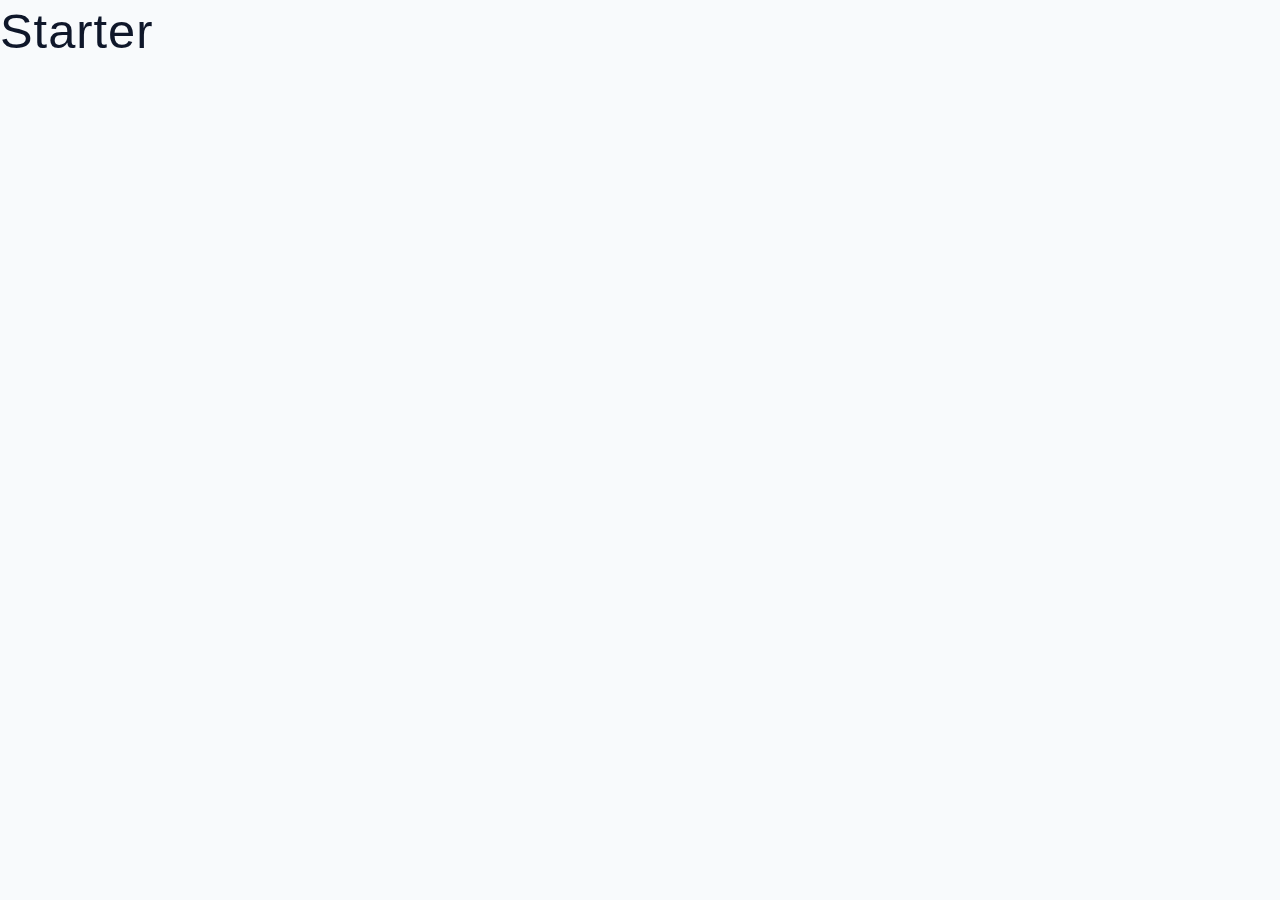
<file: 00-default-starter/final/index.html>
<!DOCTYPE html>
<html lang="en">
  <head>
    <meta charset="UTF-8" />
    <meta http-equiv="X-UA-Compatible" content="IE=edge" />
    <meta name="viewport" content="width=device-width, initial-scale=1.0" />
    <title>Starter</title>
    <!-- normalize -->
    <link rel="stylesheet" href="./normalize.css" />
    <!-- font-awesome -->
    <link
      rel="stylesheet"
      href="https://cdnjs.cloudflare.com/ajax/libs/font-awesome/5.14.0/css/all.min.css"
    />
    <!-- main css -->
    <link rel="stylesheet" href="./main.css" />
  </head>
  <body>
    <h1>Starter</h1>
  </body>
</html>
</file>
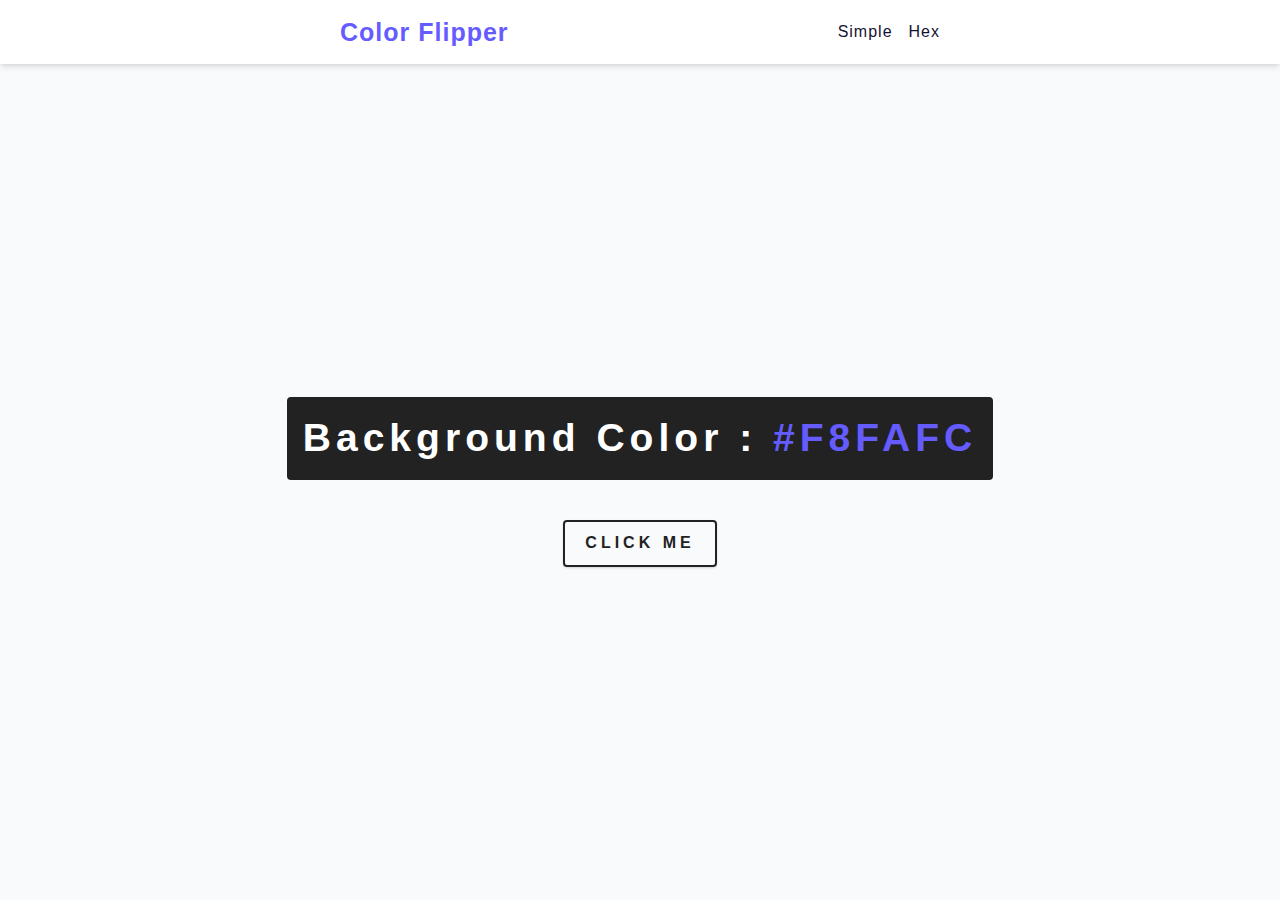
<file: 01-color-flipper/starter/index.html>
<!DOCTYPE html>
<html lang="en">
  <head>
    <meta charset="UTF-8" />
    <meta http-equiv="X-UA-Compatible" content="IE=edge" />
    <meta name="viewport" content="width=device-width, initial-scale=1.0" />
    <title>Color Flipper || Simple</title>
    <!-- normalize -->
    <link rel="stylesheet" href="./normalize.css" />
    <!-- font-awesome -->
    <link
      rel="stylesheet"
      href="https://cdnjs.cloudflare.com/ajax/libs/font-awesome/5.14.0/css/all.min.css"
    />
    <!-- main css -->
    <link rel="stylesheet" href="./main.css" />
  </head>
  <body>
    <nav>
      <div class="nav-center">
        <h4>color flipper</h4>
        <ul class="nav-links">
          <li><a href="index.html">simple</a></li>
          <li><a href="hex.html">hex</a></li>
        </ul>
      </div>
    </nav>

    <main>
      <div class="container">
        <h2>background color : <span class="color">#f8fafc</span></h2>
        <button class="btn btn-hero" id="btn">click me</button>
      </div>
    </main>
  </body>
</html>
</file>
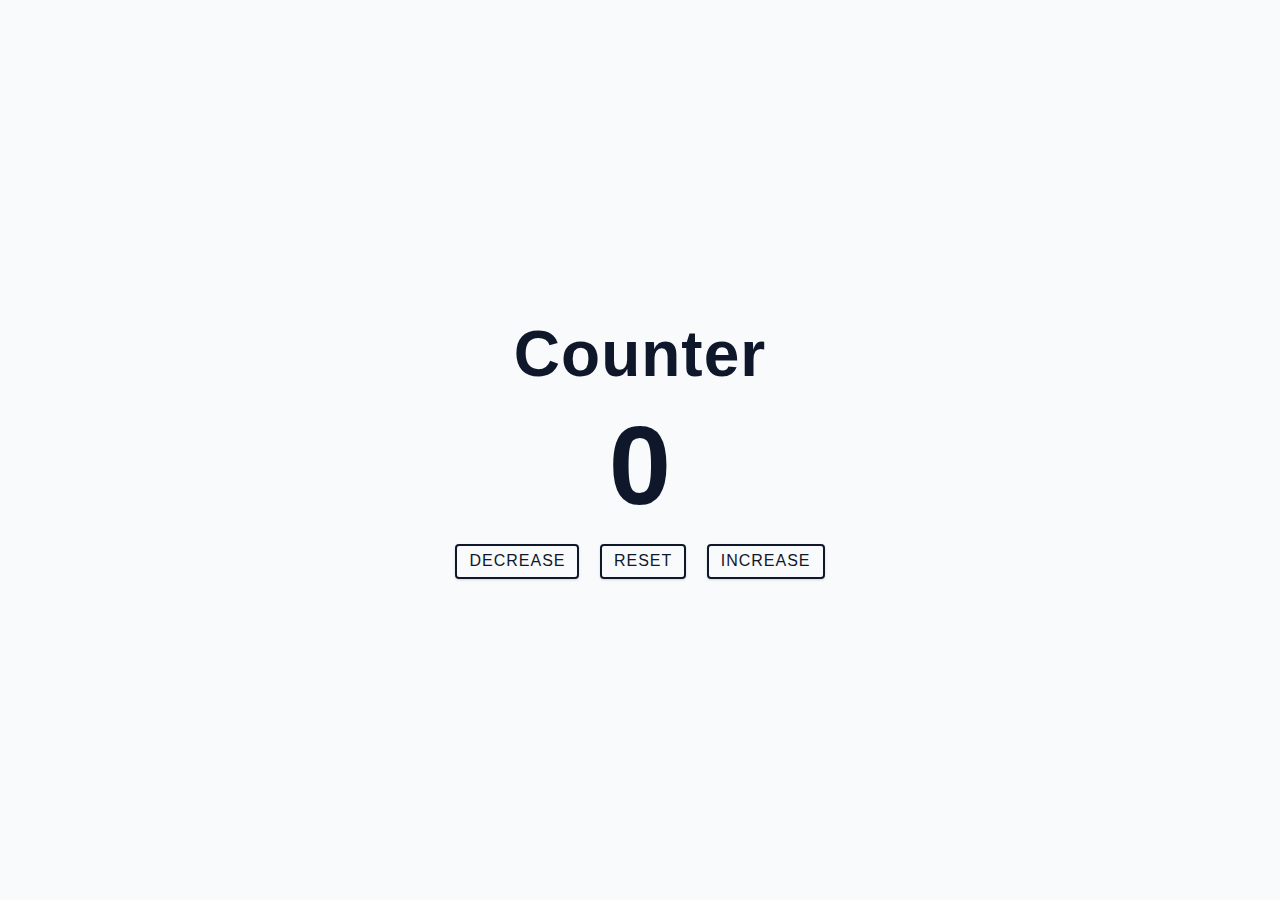
<file: 02-counter/starter/index.html>
<!DOCTYPE html>
<html lang="en">
  <head>
    <meta charset="UTF-8" />
    <meta http-equiv="X-UA-Compatible" content="IE=edge" />
    <meta name="viewport" content="width=device-width, initial-scale=1.0" />
    <title>Counter - Starter</title>
    <!-- normalize -->
    <link rel="stylesheet" href="./normalize.css" />
    <!-- font-awesome -->
    <link
      rel="stylesheet"
      href="https://cdnjs.cloudflare.com/ajax/libs/font-awesome/5.14.0/css/all.min.css"
    />
    <!-- main css -->
    <link rel="stylesheet" href="./main.css" />
  </head>
  <body>
    <main>
      <div class="container">
        <h1>Counter</h1>
        <span id="value">0</span>
        <div class="button-container">
          <button class="btn counter-btn decrease">decrease</button>
          <button class="btn counter-btn reset">reset</button>
          <button class="btn counter-btn increase">increase</button>
        </div>
      </div>
    </main>
  </body>
</html>
</file>
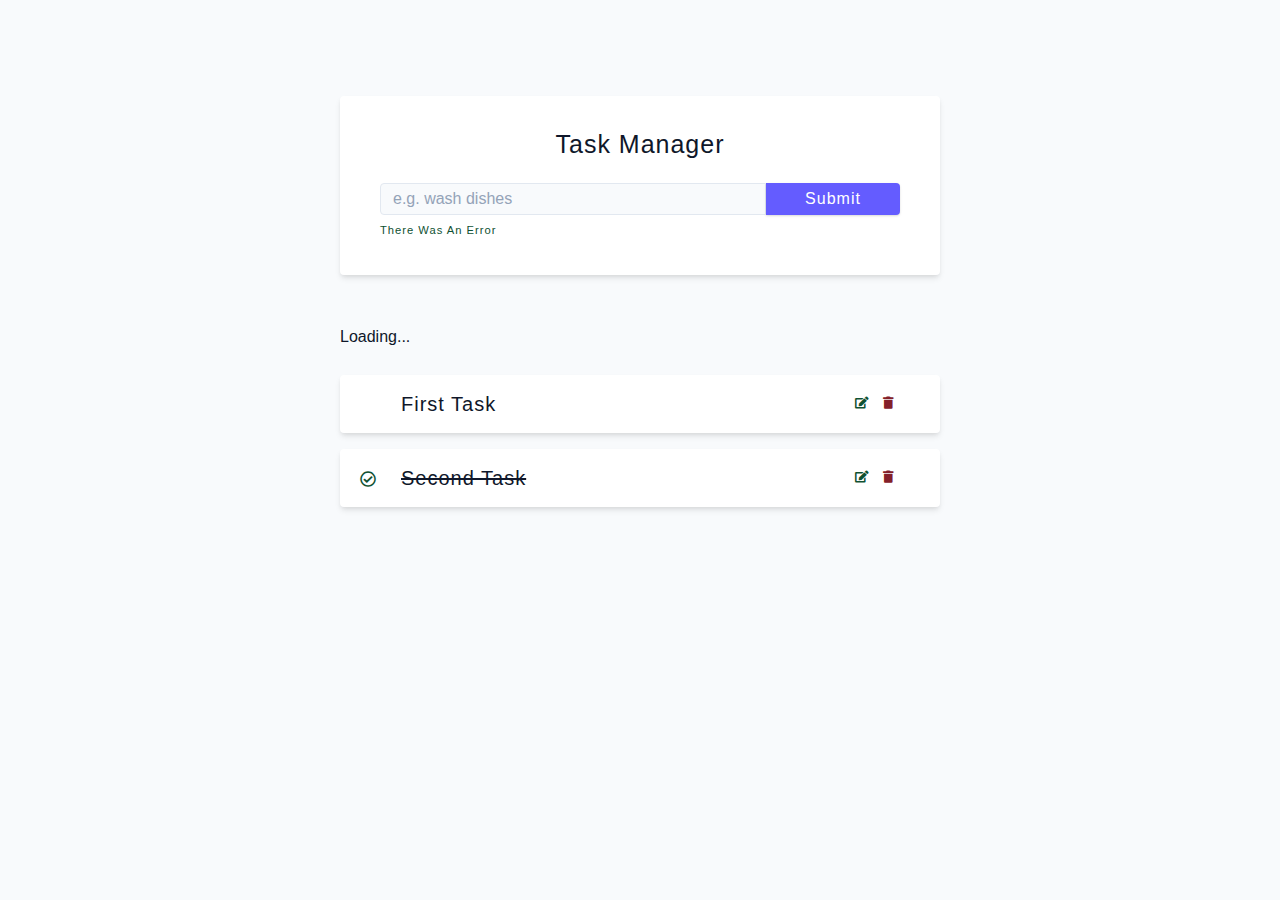
<file: 03-task-manager/starter/index.html>
<!DOCTYPE html>
<html lang="en">
  <head>
    <meta charset="UTF-8" />
    <meta http-equiv="X-UA-Compatible" content="IE=edge" />
    <meta name="viewport" content="width=device-width, initial-scale=1.0" />
    <title>Task Manager Starter</title>
    <!-- normalize -->
    <link rel="stylesheet" href="./normalize.css" />
    <!-- font-awesome -->
    <link
      rel="stylesheet"
      href="https://cdnjs.cloudflare.com/ajax/libs/font-awesome/5.14.0/css/all.min.css"
    />
    <!-- main css -->
    <link rel="stylesheet" href="./main.css" />
  </head>
  <body>
    <form class="form task-form">
      <h4>task manager</h4>
      <div class="form-control">
        <input
          type="text"
          name="name"
          class="form-input task-input"
          placeholder="e.g. wash dishes"
        />
        <button class="btn submit-btn" type="submit">submit</button>
      </div>

      <small class="form-alert text-success">there was an error</small>
    </form>

    <section class="tasks-container">
      <p class="loading-text">Loading...</p>
      <div class="tasks">
        <!-- single task -->
        <div class="single-task">
          <h5><i class="far fa-check-circle"></i>first task</h5>
          <div class="task-links">
            <!-- edit link  -->
            <a href="task.html" class="edit-link">
              <i class="fas fa-edit"></i>
            </a>
            <!-- delete btn -->
            <button class="delete-btn" type="button" data-id="123">
              <i class="fas fa-trash"></i>
            </button>
          </div>
        </div>
        <!-- end of single task -->
        <!-- single task -->
        <div class="single-task task-completed">
          <h5><i class="far fa-check-circle"></i>second task</h5>
          <div class="task-links">
            <!-- edit link  -->
            <a href="task.html" class="edit-link">
              <i class="fas fa-edit"></i>
            </a>
            <!-- delete btn -->
            <button class="delete-btn" type="button" data-id="123">
              <i class="fas fa-trash"></i>
            </button>
          </div>
        </div>
        <!-- end of single task -->
      </div>
    </section>
  </body>
</html>
</file>
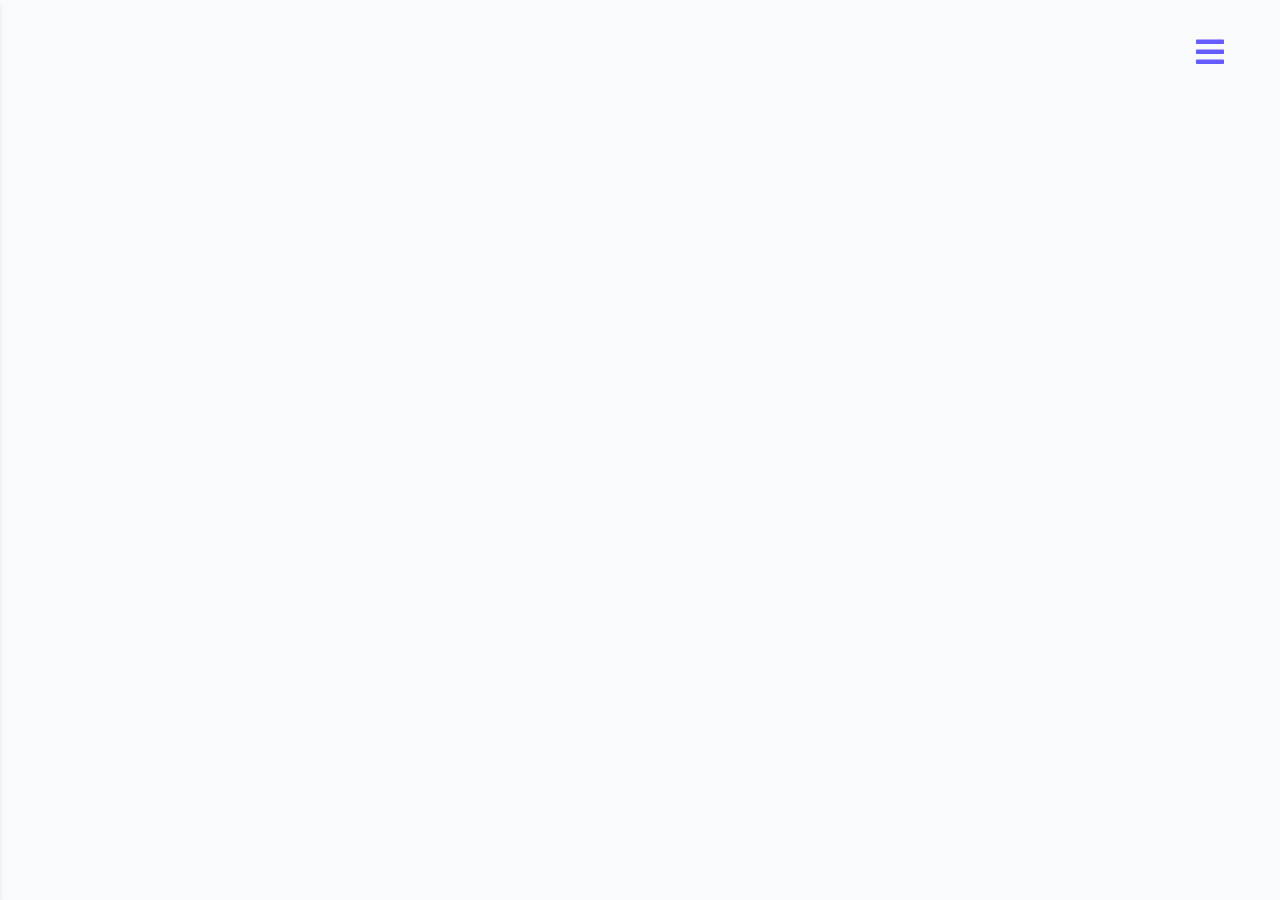
<file: 06-sidebar/starter/index.html>
<!DOCTYPE html>
<html lang="en">
  <head>
    <meta charset="UTF-8" />
    <meta http-equiv="X-UA-Compatible" content="IE=edge" />
    <meta name="viewport" content="width=device-width, initial-scale=1.0" />
    <title>Sidebar || Starter</title>
    <!-- normalize -->
    <link rel="stylesheet" href="./normalize.css" />
    <!-- font-awesome -->
    <link
      rel="stylesheet"
      href="https://cdnjs.cloudflare.com/ajax/libs/font-awesome/5.14.0/css/all.min.css"
    />
    <!-- main css -->
    <link rel="stylesheet" href="./main.css" />
  </head>
  <body>
    <button class="sidebar-toggle">
      <i class="fas fa-bars"></i>
    </button>
    <!-- sidebar -->
    <aside class="sidebar">
      <!-- header -->
      <div class="sidebar-header">
        <img src="./logo.svg" class="logo" alt="" />
        <button type="button" class="close-btn">
          <i class="fas fa-times"></i>
        </button>
      </div>
      <!-- links -->
      <ul class="links">
        <li>
          <a href="index.html">home</a>
        </li>
        <li>
          <a href="about.html">about</a>
        </li>
        <li>
          <a href="projects.html">projects</a>
        </li>
        <li>
          <a href="contact.html">contact</a>
        </li>
      </ul>
      <!-- social icons -->
      <ul class="social-icons">
        <li>
          <a href="#">
            <i class="fab fa-facebook"></i>
          </a>
        </li>
        <li>
          <a href="#">
            <i class="fab fa-twitter"></i>
          </a>
        </li>
        <li>
          <a href="#">
            <i class="fab fa-linkedin"></i>
          </a>
        </li>
        <li>
          <a href="#">
            <i class="fab fa-behance"></i>
          </a>
        </li>
        <li>
          <a href="#">
            <i class="fab fa-sketch"></i>
          </a>
        </li>
      </ul>
    </aside>
    <!-- end of sidebar -->
    <!-- javascript -->
    <script src="./app.js"></script>
  </body>
</html>
</file>
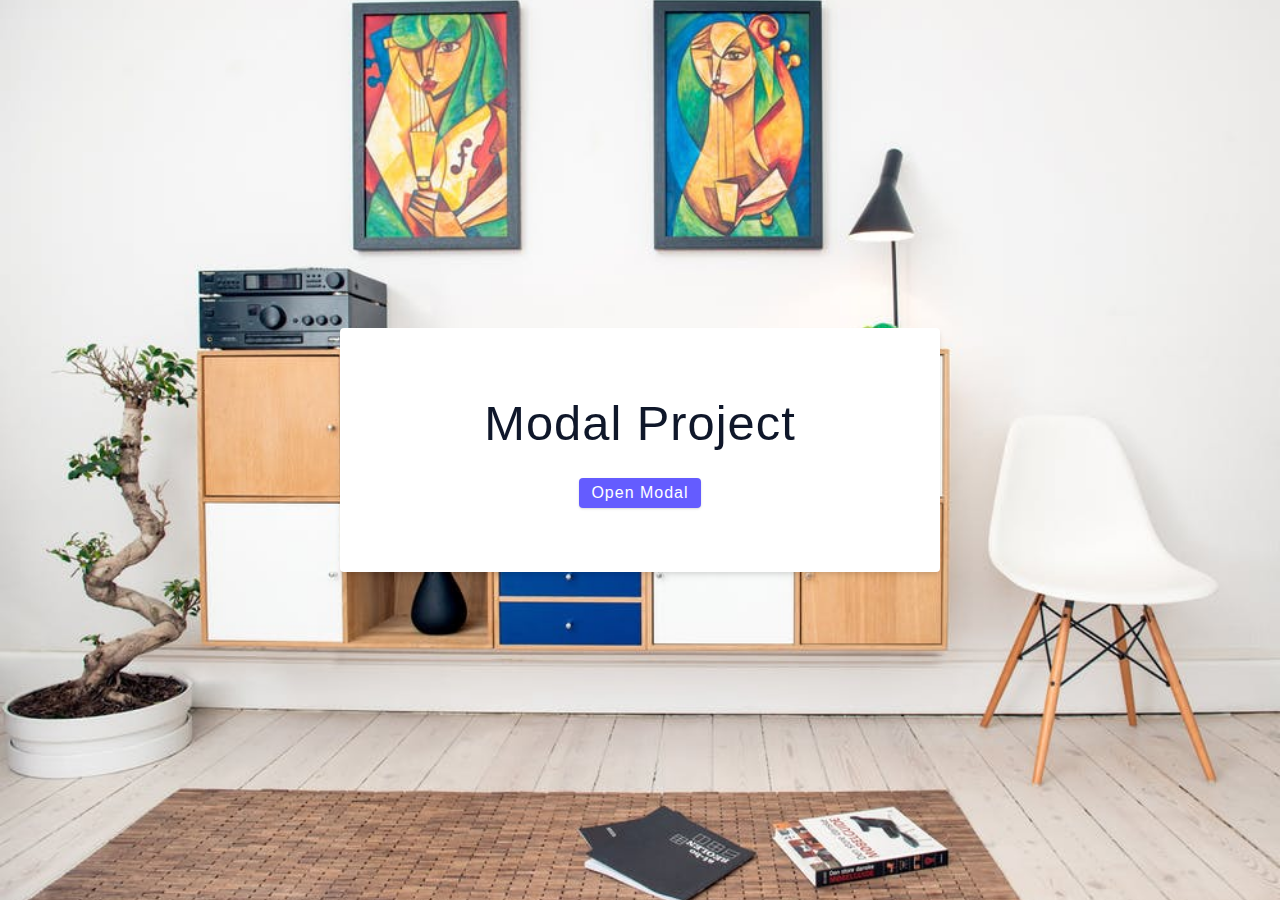
<file: 07-modal/starter/index.html>
<!DOCTYPE html>
<html lang="en">
  <head>
    <meta charset="UTF-8" />
    <meta http-equiv="X-UA-Compatible" content="IE=edge" />
    <meta name="viewport" content="width=device-width, initial-scale=1.0" />
    <title>Modal || Starter</title>
    <!-- normalize -->
    <link rel="stylesheet" href="./normalize.css" />
    <!-- font-awesome -->
    <link
      rel="stylesheet"
      href="https://cdnjs.cloudflare.com/ajax/libs/font-awesome/5.14.0/css/all.min.css"
    />
    <!-- main css -->
    <link rel="stylesheet" href="./main.css" />
  </head>
  <body>
    <!-- hero -->
    <header class="hero">
      <div class="banner">
        <h1>modal project</h1>
        <button class="btn modal-btn" type="button">open modal</button>
      </div>
    </header>

    <!-- modal -->
    <div class="modal-overlay">
      <div class="modal-container">
        <h3>modal content</h3>
        <button type="button" class="close-btn">
          <i class="fas fa-times"></i>
        </button>
      </div>
    </div>
    <!-- javascript -->
    <script src="app.js"></script>
  </body>
</html>
</file>
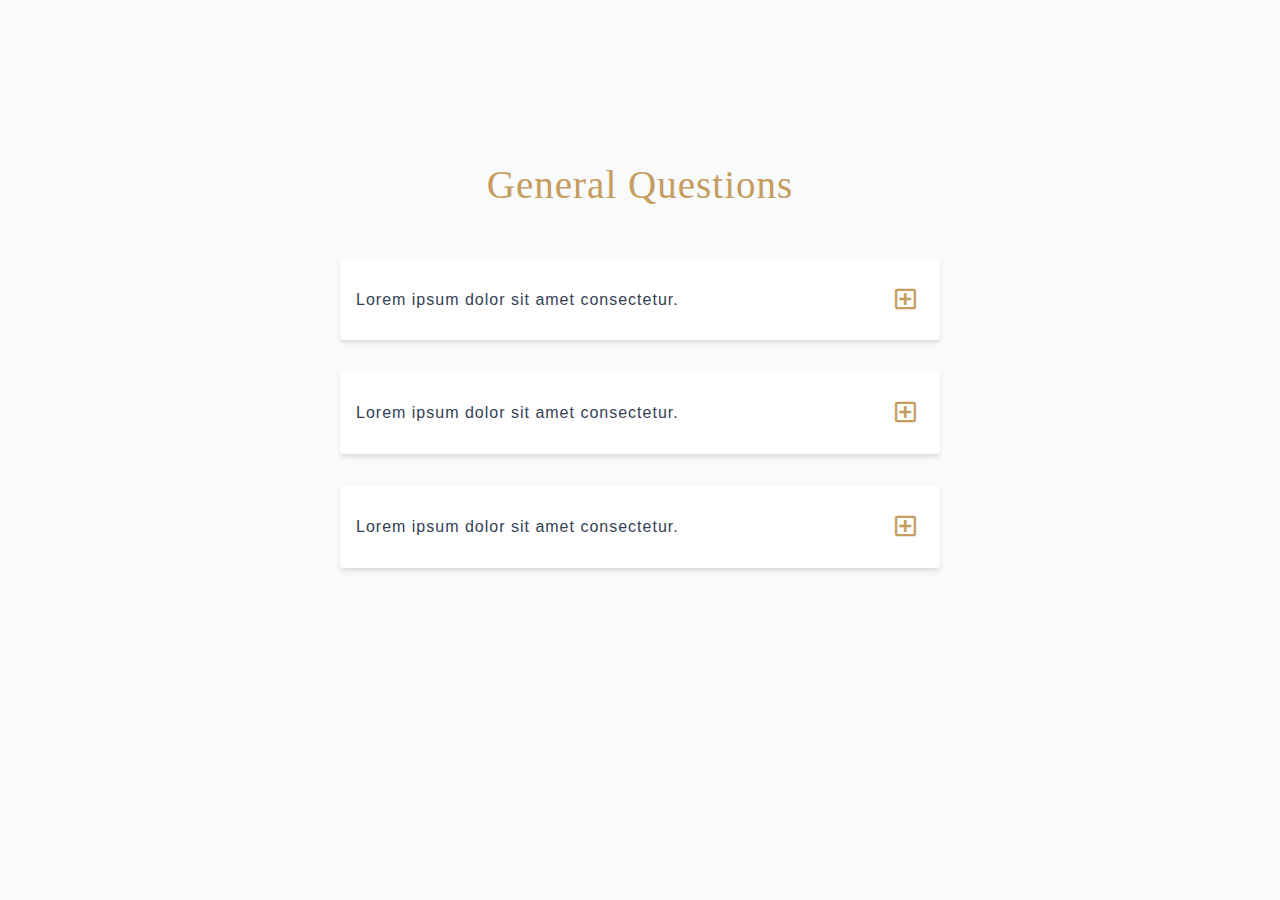
<file: 08-questions/starter/index.html>
<!DOCTYPE html>
<html lang="en">
  <head>
    <meta charset="UTF-8" />
    <meta http-equiv="X-UA-Compatible" content="IE=edge" />
    <meta name="viewport" content="width=device-width, initial-scale=1.0" />
    <title>Questions || Starter</title>
    <!-- normalize -->
    <link rel="stylesheet" href="./normalize.css" />
    <!-- font-awesome -->
    <link
      rel="stylesheet"
      href="https://cdnjs.cloudflare.com/ajax/libs/font-awesome/5.14.0/css/all.min.css"
    />
    <!-- main css -->
    <link rel="stylesheet" href="./main.css" />
  </head>
  <body>
    <section class="questions">
      <!-- title -->
      <h2 class="title">general questions</h2>
      <!-- questions -->
      <div class="section-center">
        <!-- single question -->
        <article class="question">
          <!-- question title -->
          <div class="question-title">
            <p>Lorem ipsum dolor sit amet consectetur.</p>
            <button type="button" class="question-btn">
              <span class="plus-icon">
                <i class="far fa-plus-square"></i>
              </span>
              <span class="minus-icon">
                <i class="far fa-minus-square"></i>
              </span>
            </button>
          </div>
          <!-- question text -->
          <div class="question-text">
            <p>
              Lorem ipsum dolor sit amet consectetur adipisicing elit. Debitis
              quod asperiores architecto earum doloribus? Architecto recusandae
              odio modi? Amet, ratione?
            </p>
          </div>
        </article>
        <!-- end of single question -->
        <!-- single question -->
        <article class="question">
          <!-- question title -->
          <div class="question-title">
            <p>Lorem ipsum dolor sit amet consectetur.</p>
            <button type="button" class="question-btn">
              <span class="plus-icon">
                <i class="far fa-plus-square"></i>
              </span>
              <span class="minus-icon">
                <i class="far fa-minus-square"></i>
              </span>
            </button>
          </div>
          <!-- question text -->
          <div class="question-text">
            <p>
              Lorem ipsum dolor sit amet consectetur adipisicing elit. Debitis
              quod asperiores architecto earum doloribus? Architecto recusandae
              odio modi? Amet, ratione?
            </p>
          </div>
        </article>
        <!-- end of single question -->
        <!-- single question -->
        <article class="question">
          <!-- question title -->
          <div class="question-title">
            <p>Lorem ipsum dolor sit amet consectetur.</p>
            <button type="button" class="question-btn">
              <span class="plus-icon">
                <i class="far fa-plus-square"></i>
              </span>
              <span class="minus-icon">
                <i class="far fa-minus-square"></i>
              </span>
            </button>
          </div>
          <!-- question text -->
          <div class="question-text">
            <p>
              Lorem ipsum dolor sit amet consectetur adipisicing elit. Debitis
              quod asperiores architecto earum doloribus? Architecto recusandae
              odio modi? Amet, ratione?
            </p>
          </div>
        </article>
        <!-- end of single question -->
      </div>
    </section>
    <script src="./app.js"></script>
  </body>
</html>
</file>
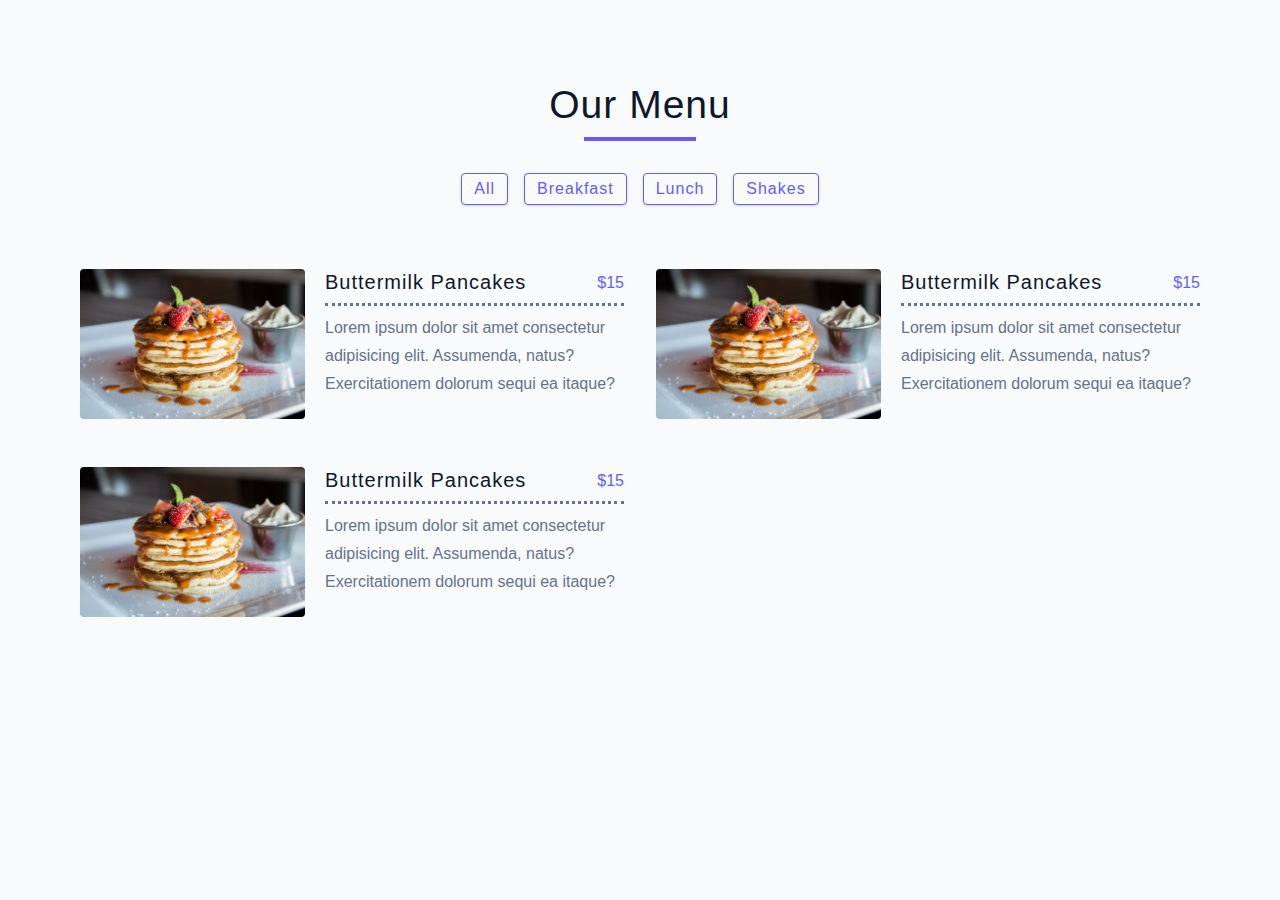
<file: 09-menu/starter/index.html>
<!DOCTYPE html>
<html lang="en">
  <head>
    <meta charset="UTF-8" />
    <meta http-equiv="X-UA-Compatible" content="IE=edge" />
    <meta name="viewport" content="width=device-width, initial-scale=1.0" />
    <title>Menu || Starter</title>
    <!-- normalize -->
    <link rel="stylesheet" href="./normalize.css" />
    <!-- font-awesome -->
    <link
      rel="stylesheet"
      href="https://cdnjs.cloudflare.com/ajax/libs/font-awesome/5.14.0/css/all.min.css"
    />
    <!-- main css -->
    <link rel="stylesheet" href="./main.css" />
  </head>
  <body>
    <section class="menu">
      <!-- title -->
      <div class="title">
        <h2>our menu</h2>
        <div class="title-underline"></div>
      </div>
      <!-- end of title -->

      <!-- filter buttons -->
      <div class="btn-container">
        <button class="btn filter-btn" type="button">all</button>
        <button class="btn filter-btn" type="button">breakfast</button>
        <button class="btn filter-btn" type="button">lunch</button>
        <button class="btn filter-btn" type="button">shakes</button>
      </div>
      <!-- end of filter buttons -->

      <div class="section-center">
        <!-- single item -->
        <article class="menu-item">
          <img src="./menu-item.jpeg" class="img photo" alt="" />
          <div class="item-info">
            <header>
              <h5>buttermilk pancakes</h5>
              <span class="price">$15</span>
            </header>
            <p class="item-text">
              Lorem ipsum dolor sit amet consectetur adipisicing elit.
              Assumenda, natus? Exercitationem dolorum sequi ea itaque?
            </p>
          </div>
        </article>
        <!-- end of single item -->
        <!-- single item -->
        <article class="menu-item">
          <img src="./menu-item.jpeg" class="img photo" alt="" />
          <div class="item-info">
            <header>
              <h5>buttermilk pancakes</h5>
              <span class="price">$15</span>
            </header>
            <p class="item-text">
              Lorem ipsum dolor sit amet consectetur adipisicing elit.
              Assumenda, natus? Exercitationem dolorum sequi ea itaque?
            </p>
          </div>
        </article>
        <!-- end of single item -->
        <!-- single item -->
        <article class="menu-item">
          <img src="./menu-item.jpeg" class="img photo" alt="" />
          <div class="item-info">
            <header>
              <h5>buttermilk pancakes</h5>
              <span class="price">$15</span>
            </header>
            <p class="item-text">
              Lorem ipsum dolor sit amet consectetur adipisicing elit.
              Assumenda, natus? Exercitationem dolorum sequi ea itaque?
            </p>
          </div>
        </article>
        <!-- end of single item -->
      </div>
    </section>
  </body>
</html>
</file>
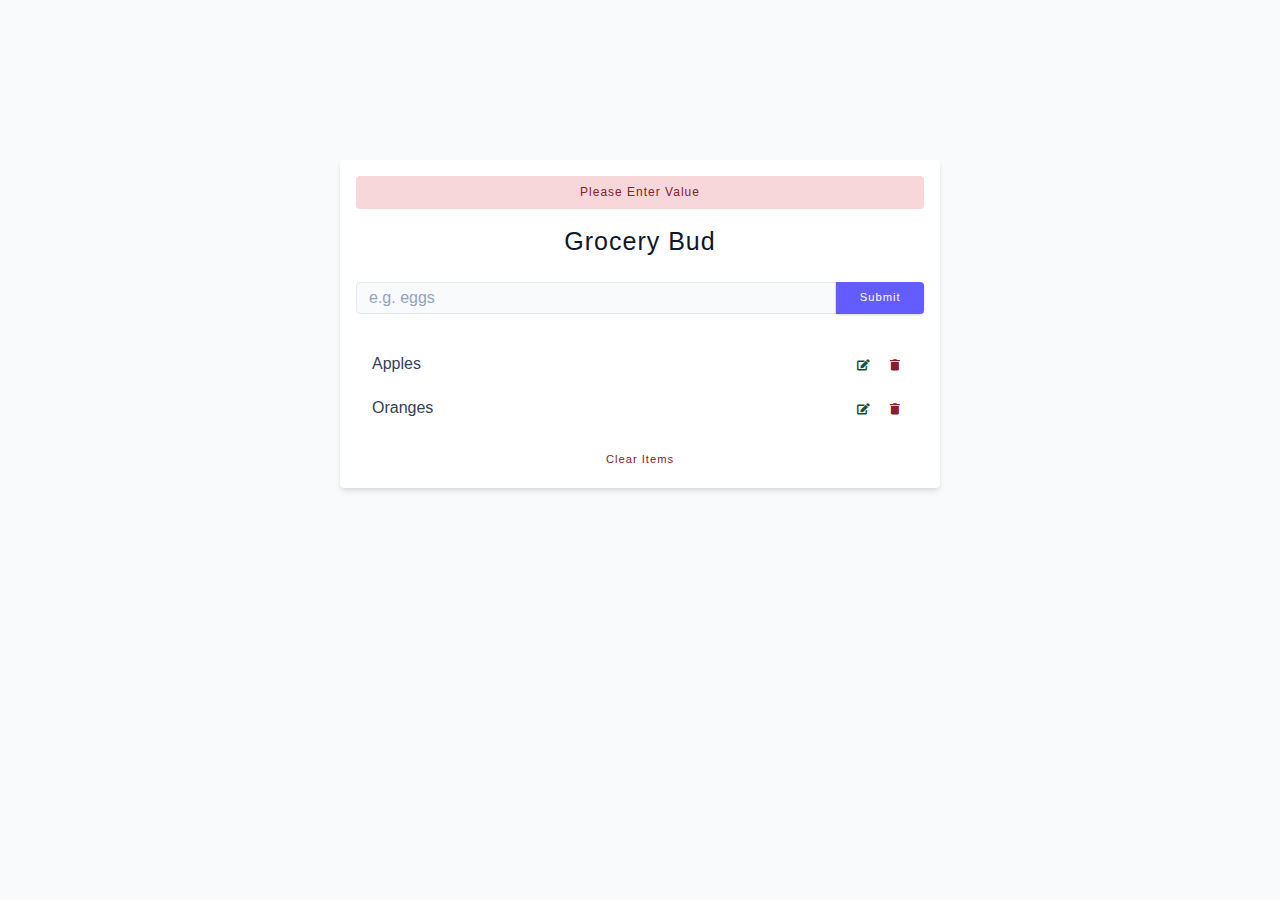
<file: 10-grocery-bud/starter/index.html>
<!DOCTYPE html>
<html lang="en">
  <head>
    <meta charset="UTF-8" />
    <meta http-equiv="X-UA-Compatible" content="IE=edge" />
    <meta name="viewport" content="width=device-width, initial-scale=1.0" />
    <title>Grocery Bud || Starter</title>
    <!-- normalize -->
    <link rel="stylesheet" href="./normalize.css" />
    <!-- font-awesome -->
    <link
      rel="stylesheet"
      href="https://cdnjs.cloudflare.com/ajax/libs/font-awesome/5.14.0/css/all.min.css"
    />
    <!-- main css -->
    <link rel="stylesheet" href="./main.css" />
  </head>
  <body>
    <section class="section-center">
      <!-- form -->
      <form class="grocery-form">
        <div class="alert alert-danger">please enter value</div>
        <h4>grocery bud</h4>
        <div class="form-row">
          <input
            type="text"
            name=""
            class="form-input"
            placeholder="e.g. eggs"
            id=""
          />
          <button type="submit" class="btn submit-btn text-small">
            submit
          </button>
        </div>
      </form>

      <!-- list -->
      <div class="grocery-container">
        <!-- list items -->
        <div class="grocery-list">
          <!-- grocery item -->
          <article class="grocery-item">
            <span class="title">apples</span>
            <div class="btn-container">
              <!-- edit btn -->
              <button type="button" class="edit-btn">
                <i class="fas fa-edit"></i>
              </button>
              <!-- delete btn -->
              <button type="button" class="delete-btn">
                <i class="fas fa-trash"></i>
              </button>
            </div>
          </article>
          <!-- end of grocery item -->
          <!-- grocery item -->
          <article class="grocery-item">
            <span class="title">oranges</span>
            <div class="btn-container">
              <!-- edit btn -->
              <button type="button" class="edit-btn">
                <i class="fas fa-edit"></i>
              </button>
              <!-- delete btn -->
              <button type="button" class="delete-btn">
                <i class="fas fa-trash"></i>
              </button>
            </div>
          </article>
          <!-- end of grocery item -->
        </div>
        <!-- clear btn -->
        <button type="button" class="clear-btn text-small">clear items</button>
      </div>
    </section>
  </body>
</html>
</file>
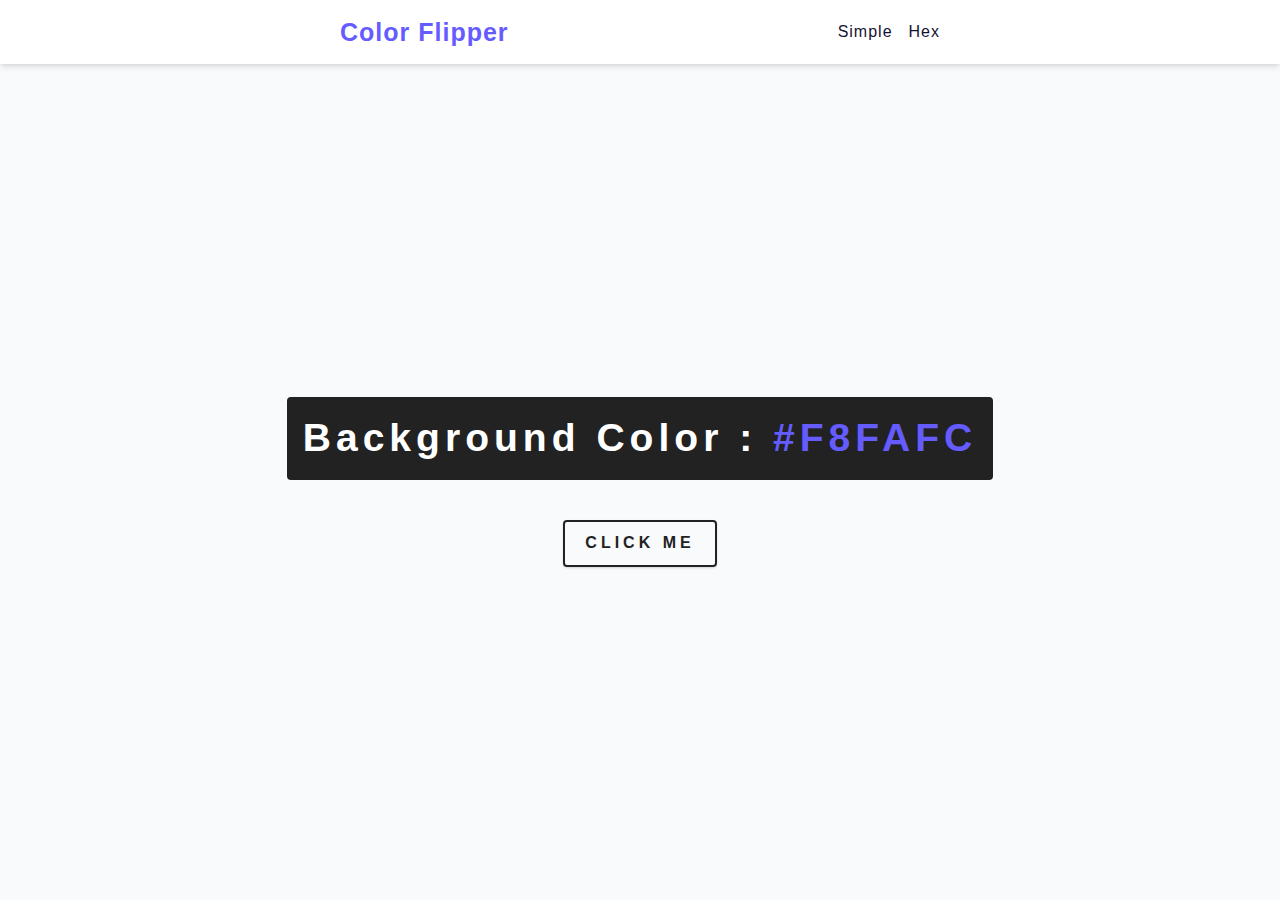
<file: 01-color-flipper/starter/hex.html>
<!DOCTYPE html>
<html lang="en">
  <head>
    <meta charset="UTF-8" />
    <meta http-equiv="X-UA-Compatible" content="IE=edge" />
    <meta name="viewport" content="width=device-width, initial-scale=1.0" />
    <title>Color Flipper || Hex</title>
    <!-- normalize -->
    <link rel="stylesheet" href="./normalize.css" />
    <!-- font-awesome -->
    <link
      rel="stylesheet"
      href="https://cdnjs.cloudflare.com/ajax/libs/font-awesome/5.14.0/css/all.min.css"
    />
    <!-- main css -->
    <link rel="stylesheet" href="./main.css" />
  </head>
  <body>
    <nav>
      <div class="nav-center">
        <h4>color flipper</h4>
        <ul class="nav-links">
          <li><a href="index.html">simple</a></li>
          <li><a href="hex.html">hex</a></li>
        </ul>
      </div>
    </nav>

    <main>
      <div class="container">
        <h2>background color : <span class="color">#f8fafc</span></h2>
        <button class="btn btn-hero" id="btn">click me</button>
      </div>
    </main>
  </body>
</html>
</file>
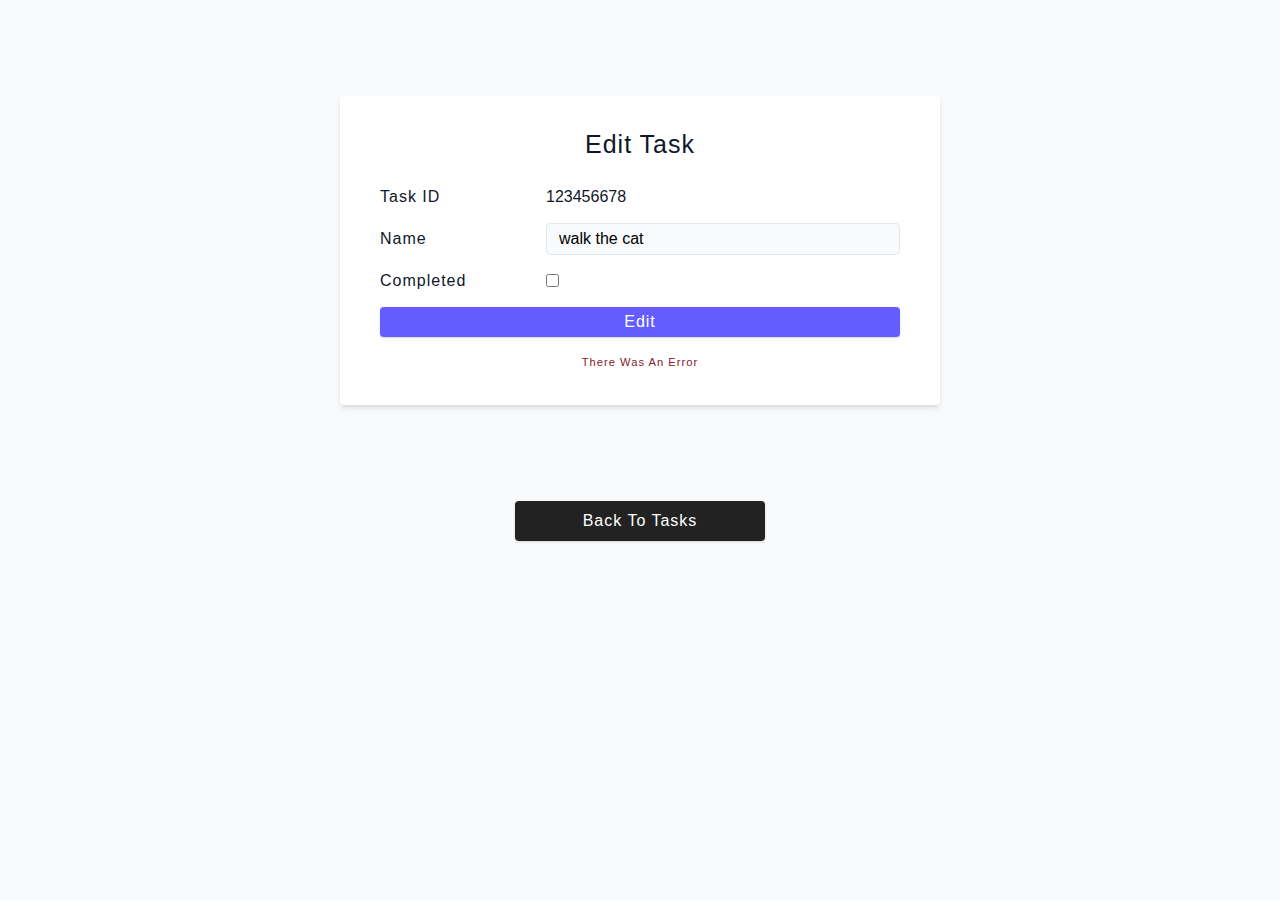
<file: 03-task-manager/starter/task.html>
<!DOCTYPE html>
<html lang="en">
  <head>
    <meta charset="UTF-8" />
    <meta http-equiv="X-UA-Compatible" content="IE=edge" />
    <meta name="viewport" content="width=device-width, initial-scale=1.0" />
    <!-- normalize -->
    <link rel="stylesheet" href="./normalize.css" />
    <!-- main  -->
    <link rel="stylesheet" href="./main.css" />

    <title>Edit Task || Starter</title>
  </head>
  <body>
    <form class="form single-task-form">
      <h4>Edit Task</h4>
      <div class="form-control">
        <label for="" class="form-label">Task ID</label>
        <p class="task-edit-id">123456678</p>
      </div>
      <div class="form-control">
        <label for="" class="form-label">Name</label>
        <input
          type="text"
          name="name"
          class="form-input task-edit-name"
          value="walk the cat"
          id=""
        />
      </div>
      <div class="form-control">
        <label for="" class="form-label">Completed</label>
        <input
          type="checkbox"
          name="completed"
          class="task-edit-completed"
          id=""
        />
      </div>
      <button type="submit" class="btn btn-block task-edit-btn">edit</button>
      <div class="form-alert text-small">there was an error</div>
    </form>
    <a href="index.html" class="btn back-link">back to tasks</a>
  </body>
</html>
</file>
<file: 00-default-starter/final/main.css>
*,
::after,
::before {
  box-sizing: border-box;
}
/* fonts */

@import url('https://fonts.googleapis.com/css2?family=Roboto:wght@400;500;600&family=Montserrat&display=swap');
html {
  font-size: 100%;
} /*16px*/

:root {
  /* colors */
  --primary-100: #e2e0ff;
  --primary-200: #c1beff;
  --primary-300: #a29dff;
  --primary-400: #837dff;
  --primary-500: #645cff;
  --primary-600: #504acc;
  --primary-700: #3c3799;
  --primary-800: #282566;
  --primary-900: #141233;

  /* grey */
  --grey-50: #f8fafc;
  --grey-100: #f1f5f9;
  --grey-200: #e2e8f0;
  --grey-300: #cbd5e1;
  --grey-400: #94a3b8;
  --grey-500: #64748b;
  --grey-600: #475569;
  --grey-700: #334155;
  --grey-800: #1e293b;
  --grey-900: #0f172a;
  /* rest of the colors */
  --black: #222;
  --white: #fff;
  --red-light: #f8d7da;
  --red-dark: #842029;
  --green-light: #d1e7dd;
  --green-dark: #0f5132;

  /* fonts  */
  --headingFont: 'Roboto', sans-serif;
  --bodyFont: 'Nunito', sans-serif;
  --smallText: 0.7em;
  /* rest of the vars */
  --backgroundColor: var(--grey-50);
  --textColor: var(--grey-900);
  --borderRadius: 0.25rem;
  --letterSpacing: 1px;
  --transition: 0.3s ease-in-out all;
  --max-width: 1120px;
  --fixed-width: 600px;

  /* box shadow*/
  --shadow-1: 0 1px 3px 0 rgba(0, 0, 0, 0.1), 0 1px 2px 0 rgba(0, 0, 0, 0.06);
  --shadow-2: 0 4px 6px -1px rgba(0, 0, 0, 0.1),
    0 2px 4px -1px rgba(0, 0, 0, 0.06);
  --shadow-3: 0 10px 15px -3px rgba(0, 0, 0, 0.1),
    0 4px 6px -2px rgba(0, 0, 0, 0.05);
  --shadow-4: 0 20px 25px -5px rgba(0, 0, 0, 0.1),
    0 10px 10px -5px rgba(0, 0, 0, 0.04);
}

body {
  background: var(--backgroundColor);
  font-family: var(--bodyFont);
  font-weight: 400;
  line-height: 1.75;
  color: var(--textColor);
}

p {
  margin-bottom: 1.5rem;
  max-width: 40em;
}

h1,
h2,
h3,
h4,
h5 {
  margin: 0;
  margin-bottom: 1.38rem;
  font-family: var(--headingFont);
  font-weight: 400;
  line-height: 1.3;
  text-transform: capitalize;
  letter-spacing: var(--letterSpacing);
}

h1 {
  margin-top: 0;
  font-size: 3.052rem;
}

h2 {
  font-size: 2.441rem;
}

h3 {
  font-size: 1.953rem;
}

h4 {
  font-size: 1.563rem;
}

h5 {
  font-size: 1.25rem;
}

small,
.text-small {
  font-size: var(--smallText);
}

a {
  text-decoration: none;
}
ul {
  list-style-type: none;
  padding: 0;
}

.img {
  width: 100%;
  display: block;
  object-fit: cover;
}
/* buttons */

.btn {
  cursor: pointer;
  color: var(--white);
  background: var(--primary-500);
  border: transparent;
  border-radius: var(--borderRadius);
  letter-spacing: var(--letterSpacing);
  padding: 0.375rem 0.75rem;
  box-shadow: var(--shadow-1);
  transition: var(--transition);
  text-transform: capitalize;
  display: inline-block;
}
.btn:hover {
  background: var(--primary-700);
  box-shadow: var(--shadow-3);
}
.btn-hipster {
  color: var(--primary-500);
  background: var(--primary-200);
}
.btn-hipster:hover {
  color: var(--primary-200);
  background: var(--primary-700);
}
.btn-block {
  width: 100%;
}

/* alerts */
.alert {
  padding: 0.375rem 0.75rem;
  margin-bottom: 1rem;
  border-color: transparent;
  border-radius: var(--borderRadius);
}

.alert-danger {
  color: var(--red-dark);
  background: var(--red-light);
}
.alert-success {
  color: var(--green-dark);
  background: var(--green-light);
}
/* form */

.form {
  width: 90vw;
  max-width: var(--fixed-width);
  background: var(--white);
  border-radius: var(--borderRadius);
  box-shadow: var(--shadow-2);
  padding: 2rem 2.5rem;
  margin: 3rem auto;
}
.form-label {
  display: block;
  font-size: var(--smallText);
  margin-bottom: 0.5rem;
  text-transform: capitalize;
  letter-spacing: var(--letterSpacing);
}
.form-input,
.form-textarea {
  width: 100%;
  padding: 0.375rem 0.75rem;
  border-radius: var(--borderRadius);
  background: var(--backgroundColor);
  border: 1px solid var(--grey-200);
}

.form-row {
  margin-bottom: 1rem;
}

.form-textarea {
  height: 7rem;
}
::placeholder {
  font-family: inherit;
  color: var(--grey-400);
}
.form-alert {
  color: var(--red-dark);
  letter-spacing: var(--letterSpacing);
  text-transform: capitalize;
}
/* alert */

@keyframes spinner {
  to {
    transform: rotate(360deg);
  }
}

.loading {
  width: 6rem;
  height: 6rem;
  border: 5px solid var(--grey-400);
  border-radius: 50%;
  border-top-color: var(--primary-500);
  animation: spinner 0.6s linear infinite;
}
.loading {
  margin: 0 auto;
}
/* title */

.title {
  text-align: center;
}

.title-underline {
  background: var(--primary-500);
  width: 7rem;
  height: 0.25rem;
  margin: 0 auto;
  margin-top: -1rem;
}
/*
=============== 
Project
===============
*/
</file>
<file: 01-color-flipper/starter/main.css>
*,
::after,
::before {
  box-sizing: border-box;
}
/* fonts */
@import url('https://fonts.googleapis.com/css2?family=Roboto:wght@400;500;600&family=Montserrat&display=swap');
html {
  font-size: 100%;
} /*16px*/

:root {
  /* colors */
  --primary-100: #e2e0ff;
  --primary-200: #c1beff;
  --primary-300: #a29dff;
  --primary-400: #837dff;
  --primary-500: #645cff;
  --primary-600: #504acc;
  --primary-700: #3c3799;
  --primary-800: #282566;
  --primary-900: #141233;

  /* grey */
  --grey-50: #f8fafc;
  --grey-100: #f1f5f9;
  --grey-200: #e2e8f0;
  --grey-300: #cbd5e1;
  --grey-400: #94a3b8;
  --grey-500: #64748b;
  --grey-600: #475569;
  --grey-700: #334155;
  --grey-800: #1e293b;
  --grey-900: #0f172a;
  /* rest of the colors */
  --black: #222;
  --white: #fff;
  --red-light: #f8d7da;
  --red-dark: #842029;
  --green-light: #d1e7dd;
  --green-dark: #0f5132;

  /* fonts  */
  --headingFont: 'Roboto', sans-serif;
  --bodyFont: 'Nunito', sans-serif;
  --smallText: 0.7em;
  /* rest of the vars */
  --backgroundColor: var(--grey-50);
  --textColor: var(--grey-900);
  --borderRadius: 0.25rem;
  --letterSpacing: 1px;
  --transition: 0.3s ease-in-out all;
  --max-width: 1120px;
  --fixed-width: 600px;

  /* box shadow*/
  --shadow-1: 0 1px 3px 0 rgba(0, 0, 0, 0.1), 0 1px 2px 0 rgba(0, 0, 0, 0.06);
  --shadow-2: 0 4px 6px -1px rgba(0, 0, 0, 0.1),
    0 2px 4px -1px rgba(0, 0, 0, 0.06);
  --shadow-3: 0 10px 15px -3px rgba(0, 0, 0, 0.1),
    0 4px 6px -2px rgba(0, 0, 0, 0.05);
  --shadow-4: 0 20px 25px -5px rgba(0, 0, 0, 0.1),
    0 10px 10px -5px rgba(0, 0, 0, 0.04);
}

body {
  background: var(--backgroundColor);
  font-family: var(--bodyFont);
  font-weight: 400;
  line-height: 1.75;
  color: var(--textColor);
}

p {
  margin-bottom: 1.5rem;
  max-width: 40em;
}

h1,
h2,
h3,
h4,
h5 {
  margin: 0;
  margin-bottom: 1.38rem;
  font-family: var(--headingFont);
  font-weight: 400;
  line-height: 1.3;
  text-transform: capitalize;
  letter-spacing: var(--letterSpacing);
}

h1 {
  margin-top: 0;
  font-size: 3.052rem;
}

h2 {
  font-size: 2.441rem;
}

h3 {
  font-size: 1.953rem;
}

h4 {
  font-size: 1.563rem;
}

h5 {
  font-size: 1.25rem;
}

small,
.text-small {
  font-size: var(--smallText);
}

a {
  text-decoration: none;
}
ul {
  list-style-type: none;
  padding: 0;
}

.img {
  width: 100%;
  display: block;
  object-fit: cover;
}
/* buttons */

.btn {
  cursor: pointer;
  color: var(--white);
  background: var(--primary-500);
  border: transparent;
  border-radius: var(--borderRadius);
  letter-spacing: var(--letterSpacing);
  padding: 0.375rem 0.75rem;
  box-shadow: var(--shadow-1);
  transition: var(--transition);
  text-transform: capitalize;
  display: inline-block;
}
.btn:hover {
  background: var(--primary-700);
  box-shadow: var(--shadow-3);
}
.btn-hipster {
  color: var(--primary-500);
  background: var(--primary-200);
}
.btn-hipster:hover {
  color: var(--primary-200);
  background: var(--primary-700);
}
.btn-block {
  width: 100%;
}

/* alerts */
.alert {
  padding: 0.375rem 0.75rem;
  margin-bottom: 1rem;
  border-color: transparent;
  border-radius: var(--borderRadius);
}

.alert-danger {
  color: var(--red-dark);
  background: var(--red-light);
}
.alert-success {
  color: var(--green-dark);
  background: var(--green-light);
}
/* form */

.form {
  width: 90vw;
  max-width: var(--fixed-width);
  background: var(--white);
  border-radius: var(--borderRadius);
  box-shadow: var(--shadow-2);
  padding: 2rem 2.5rem;
  margin: 3rem auto;
}
.form-label {
  display: block;
  font-size: var(--smallText);
  margin-bottom: 0.5rem;
  text-transform: capitalize;
  letter-spacing: var(--letterSpacing);
}
.form-input,
.form-textarea {
  width: 100%;
  padding: 0.375rem 0.75rem;
  border-radius: var(--borderRadius);
  background: var(--backgroundColor);
  border: 1px solid var(--grey-200);
}

.form-row {
  margin-bottom: 1rem;
}

.form-textarea {
  height: 7rem;
}
::placeholder {
  font-family: inherit;
  color: var(--grey-400);
}
.form-alert {
  color: var(--red-dark);
  letter-spacing: var(--letterSpacing);
  text-transform: capitalize;
}
/* alert */

@keyframes spinner {
  to {
    transform: rotate(360deg);
  }
}

.loading {
  width: 6rem;
  height: 6rem;
  border: 5px solid var(--grey-400);
  border-radius: 50%;
  border-top-color: var(--primary-500);
  animation: spinner 0.6s linear infinite;
}
.loading {
  margin: 0 auto;
}
/* title */

.title {
  text-align: center;
}

.title-underline {
  background: var(--primary-500);
  width: 7rem;
  height: 0.25rem;
  margin: 0 auto;
  margin-top: -1rem;
}

/*
=============== 
Nav
===============
*/

nav {
  background: var(--white);
  height: 4rem;
  display: grid;
  align-items: center;
  justify-content: center;
  box-shadow: var(--shadow-2);
}

.nav-center {
  width: 90vw;
  max-width: var(--fixed-width);
  display: flex;
  align-items: center;
  justify-content: space-between;
}

.nav-center h4 {
  margin-bottom: 0;
  color: var(--primary-500);
  letter-spacing: var(--letterSpacing);
  font-weight: 600;
}

.nav-links {
  display: flex;
  gap: 0 1rem;
}

nav a {
  text-transform: capitalize;
  font-size: 1rem;
  color: var(--primary-900);
  letter-spacing: var(--letterSpacing);
  transition: var(--transition);
}

nav a:hover {
  color: var(--primary-500);
}

/*
=============== 
Container
===============
*/

main {
  height: calc(100vh - 4rem);
  display: grid;
  place-items: center;
}

.container {
  text-align: center;
}

.container h2 {
  background: var(--black);
  color: var(--white);
  padding: 1rem;
  border-radius: var(--borderRadius);
  margin-bottom: 2.5rem;
  letter-spacing: 5px;
  font-weight: 600;
}

.color {
  color: var(--primary-500);
  text-transform: uppercase;
}

.btn-hero {
  text-transform: uppercase;
  background: transparent;
  color: var(--black);
  letter-spacing: 0.25rem;
  font-weight: bold;
  border: 2px solid var(--black);
  padding: 0.75rem 1.25rem;
}

.btn-hero:hover {
  color: var(--white);
  background: var(--black);
}
</file>
<file: 02-counter/starter/main.css>
*,
::after,
::before {
  box-sizing: border-box;
}
/* fonts */

@import url('https://fonts.googleapis.com/css2?family=Roboto:wght@400;500;600&family=Montserrat&display=swap');
html {
  font-size: 100%;
} /*16px*/

:root {
  /* colors */
  --primary-100: #e2e0ff;
  --primary-200: #c1beff;
  --primary-300: #a29dff;
  --primary-400: #837dff;
  --primary-500: #645cff;
  --primary-600: #504acc;
  --primary-700: #3c3799;
  --primary-800: #282566;
  --primary-900: #141233;

  /* grey */
  --grey-50: #f8fafc;
  --grey-100: #f1f5f9;
  --grey-200: #e2e8f0;
  --grey-300: #cbd5e1;
  --grey-400: #94a3b8;
  --grey-500: #64748b;
  --grey-600: #475569;
  --grey-700: #334155;
  --grey-800: #1e293b;
  --grey-900: #0f172a;
  /* rest of the colors */
  --black: #222;
  --white: #fff;
  --red-light: #f8d7da;
  --red-dark: #842029;
  --green-light: #d1e7dd;
  --green-dark: #0f5132;

  /* fonts  */
  /* --headingFont: 'Spectral', serif;
  --bodyFont: 'Karla', sans-serif; */
  --headingFont: 'Roboto', sans-serif;
  --bodyFont: 'Nunito', sans-serif;
  --smallText: 0.7em;
  /* rest of the vars */
  --backgroundColor: var(--grey-50);
  --textColor: var(--grey-900);
  --borderRadius: 0.25rem;
  --letterSpacing: 1px;
  --transition: 0.3s ease-in-out all;
  --max-width: 1120px;
  --fixed-width: 600px;

  /* box shadow*/
  --shadow-1: 0 1px 3px 0 rgba(0, 0, 0, 0.1), 0 1px 2px 0 rgba(0, 0, 0, 0.06);
  --shadow-2: 0 4px 6px -1px rgba(0, 0, 0, 0.1),
    0 2px 4px -1px rgba(0, 0, 0, 0.06);
  --shadow-3: 0 10px 15px -3px rgba(0, 0, 0, 0.1),
    0 4px 6px -2px rgba(0, 0, 0, 0.05);
  --shadow-4: 0 20px 25px -5px rgba(0, 0, 0, 0.1),
    0 10px 10px -5px rgba(0, 0, 0, 0.04);
}

body {
  background: var(--backgroundColor);
  font-family: var(--bodyFont);
  font-weight: 400;
  line-height: 1.75;
  color: var(--textColor);
}

p {
  margin-bottom: 1.5rem;
  max-width: 40em;
}

h1,
h2,
h3,
h4,
h5 {
  margin: 0;
  margin-bottom: 1.38rem;
  font-family: var(--headingFont);
  font-weight: 400;
  line-height: 1.3;
  text-transform: capitalize;
  letter-spacing: var(--letterSpacing);
}

h1 {
  margin-top: 0;
  font-size: 3.052rem;
}

h2 {
  font-size: 2.441rem;
}

h3 {
  font-size: 1.953rem;
}

h4 {
  font-size: 1.563rem;
}

h5 {
  font-size: 1.25rem;
}

small,
.text-small {
  font-size: var(--smallText);
}

a {
  text-decoration: none;
}
ul {
  list-style-type: none;
  padding: 0;
}

.img {
  width: 100%;
  display: block;
  object-fit: cover;
}
/* buttons */

.btn {
  cursor: pointer;
  color: var(--white);
  background: var(--primary-500);
  border: transparent;
  border-radius: var(--borderRadius);
  letter-spacing: var(--letterSpacing);
  padding: 0.375rem 0.75rem;
  box-shadow: var(--shadow-1);
  transition: var(--transition);
  text-transform: capitalize;
  display: inline-block;
}
.btn:hover {
  background: var(--primary-700);
  box-shadow: var(--shadow-3);
}
.btn-hipster {
  color: var(--primary-500);
  background: var(--primary-200);
}
.btn-hipster:hover {
  color: var(--primary-200);
  background: var(--primary-700);
}
.btn-block {
  width: 100%;
}

/* alerts */
.alert {
  padding: 0.375rem 0.75rem;
  margin-bottom: 1rem;
  border-color: transparent;
  border-radius: var(--borderRadius);
}

.alert-danger {
  color: var(--red-dark);
  background: var(--red-light);
}
.alert-success {
  color: var(--green-dark);
  background: var(--green-light);
}
/* form */

.form {
  width: 90vw;
  max-width: var(--fixed-width);
  background: var(--white);
  border-radius: var(--borderRadius);
  box-shadow: var(--shadow-2);
  padding: 2rem 2.5rem;
  margin: 3rem auto;
}
.form-label {
  display: block;
  font-size: var(--smallText);
  margin-bottom: 0.5rem;
  text-transform: capitalize;
  letter-spacing: var(--letterSpacing);
}
.form-input,
.form-textarea {
  width: 100%;
  padding: 0.375rem 0.75rem;
  border-radius: var(--borderRadius);
  background: var(--backgroundColor);
  border: 1px solid var(--grey-200);
}

.form-row {
  margin-bottom: 1rem;
}

.form-textarea {
  height: 7rem;
}
::placeholder {
  font-family: inherit;
  color: var(--grey-400);
}
.form-alert {
  color: var(--red-dark);
  letter-spacing: var(--letterSpacing);
  text-transform: capitalize;
}
/* alert */

@keyframes spinner {
  to {
    transform: rotate(360deg);
  }
}

.loading {
  width: 6rem;
  height: 6rem;
  border: 5px solid var(--grey-400);
  border-radius: 50%;
  border-top-color: var(--primary-500);
  animation: spinner 0.6s linear infinite;
}
.loading {
  margin: 0 auto;
}
/* title */

.title {
  text-align: center;
}

.title-underline {
  background: var(--primary-500);
  width: 7rem;
  height: 0.25rem;
  margin: 0 auto;
  margin-top: -1rem;
}
/*
=============== 
Counter
===============
*/

main {
  min-height: 100vh;
  display: grid;
  place-items: center;
}

.container {
  text-align: center;
}

.container h1 {
  font-size: 4rem;
  font-weight: 600;
  margin-bottom: 0;
}

#value {
  font-size: 7rem;
  font-weight: bold;
  line-height: 1.25;
}

.counter-btn {
  text-transform: uppercase;
  background: transparent;
  color: var(--textColor);
  border: 2px solid var(--textColor);
  margin: 0.5rem;
}

.counter-btn:hover {
  background: var(--textColor);
  color: var(--white);
}
</file>
<file: 03-task-manager/starter/main.css>
*,
::after,
::before {
  box-sizing: border-box;
}
/* fonts */

@import url('https://fonts.googleapis.com/css2?family=Roboto:wght@400;500;600&family=Montserrat&display=swap');
html {
  font-size: 100%;
} /*16px*/

:root {
  /* colors */
  --primary-100: #e2e0ff;
  --primary-200: #c1beff;
  --primary-300: #a29dff;
  --primary-400: #837dff;
  --primary-500: #645cff;
  --primary-600: #504acc;
  --primary-700: #3c3799;
  --primary-800: #282566;
  --primary-900: #141233;

  /* grey */
  --grey-50: #f8fafc;
  --grey-100: #f1f5f9;
  --grey-200: #e2e8f0;
  --grey-300: #cbd5e1;
  --grey-400: #94a3b8;
  --grey-500: #64748b;
  --grey-600: #475569;
  --grey-700: #334155;
  --grey-800: #1e293b;
  --grey-900: #0f172a;
  /* rest of the colors */
  --black: #222;
  --white: #fff;
  --red-light: #f8d7da;
  --red-dark: #842029;
  --green-light: #d1e7dd;
  --green-dark: #0f5132;

  /* fonts  */
  --headingFont: 'Roboto', sans-serif;
  --bodyFont: 'Nunito', sans-serif;
  --smallText: 0.7em;
  /* rest of the vars */
  --backgroundColor: var(--grey-50);
  --textColor: var(--grey-900);
  --borderRadius: 0.25rem;
  --letterSpacing: 1px;
  --transition: 0.3s ease-in-out all;
  --max-width: 1120px;
  --fixed-width: 600px;

  /* box shadow*/
  --shadow-1: 0 1px 3px 0 rgba(0, 0, 0, 0.1), 0 1px 2px 0 rgba(0, 0, 0, 0.06);
  --shadow-2: 0 4px 6px -1px rgba(0, 0, 0, 0.1),
    0 2px 4px -1px rgba(0, 0, 0, 0.06);
  --shadow-3: 0 10px 15px -3px rgba(0, 0, 0, 0.1),
    0 4px 6px -2px rgba(0, 0, 0, 0.05);
  --shadow-4: 0 20px 25px -5px rgba(0, 0, 0, 0.1),
    0 10px 10px -5px rgba(0, 0, 0, 0.04);
}

body {
  background: var(--backgroundColor);
  font-family: var(--bodyFont);
  font-weight: 400;
  line-height: 1.75;
  color: var(--textColor);
}

p {
  margin-bottom: 1.5rem;
  max-width: 40em;
}

h1,
h2,
h3,
h4,
h5 {
  margin: 0;
  margin-bottom: 1.38rem;
  font-family: var(--headingFont);
  font-weight: 400;
  line-height: 1.3;
  text-transform: capitalize;
  letter-spacing: var(--letterSpacing);
}

h1 {
  margin-top: 0;
  font-size: 3.052rem;
}

h2 {
  font-size: 2.441rem;
}

h3 {
  font-size: 1.953rem;
}

h4 {
  font-size: 1.563rem;
}

h5 {
  font-size: 1.25rem;
}

small,
.text-small {
  font-size: var(--smallText);
}

a {
  text-decoration: none;
}
ul {
  list-style-type: none;
  padding: 0;
}

.img {
  width: 100%;
  display: block;
  object-fit: cover;
}
/* buttons */

.btn {
  cursor: pointer;
  color: var(--white);
  background: var(--primary-500);
  border: transparent;
  border-radius: var(--borderRadius);
  letter-spacing: var(--letterSpacing);
  padding: 0.375rem 0.75rem;
  box-shadow: var(--shadow-1);
  transition: var(--transition);
  text-transform: capitalize;
  display: inline-block;
}
.btn:hover {
  background: var(--primary-700);
  box-shadow: var(--shadow-3);
}
.btn-hipster {
  color: var(--primary-500);
  background: var(--primary-200);
}
.btn-hipster:hover {
  color: var(--primary-200);
  background: var(--primary-700);
}
.btn-block {
  width: 100%;
}

/* alerts */
.alert {
  padding: 0.375rem 0.75rem;
  margin-bottom: 1rem;
  border-color: transparent;
  border-radius: var(--borderRadius);
}

.alert-danger {
  color: var(--red-dark);
  background: var(--red-light);
}
.alert-success {
  color: var(--green-dark);
  background: var(--green-light);
}
/* form */

.form {
  width: 90vw;
  max-width: var(--fixed-width);
  background: var(--white);
  border-radius: var(--borderRadius);
  box-shadow: var(--shadow-2);
  padding: 2rem 2.5rem;
  margin: 3rem auto;
}
.form-label {
  display: block;
  font-size: var(--smallText);
  margin-bottom: 0.5rem;
  text-transform: capitalize;
  letter-spacing: var(--letterSpacing);
}
.form-input,
.form-textarea {
  width: 100%;
  padding: 0.375rem 0.75rem;
  border-radius: var(--borderRadius);
  background: var(--backgroundColor);
  border: 1px solid var(--grey-200);
}

.form-row {
  margin-bottom: 1rem;
}

.form-textarea {
  height: 7rem;
}
::placeholder {
  font-family: inherit;
  color: var(--grey-400);
}
.form-alert {
  color: var(--red-dark);
  letter-spacing: var(--letterSpacing);
  text-transform: capitalize;
}
/* alert */

@keyframes spinner {
  to {
    transform: rotate(360deg);
  }
}

.loading {
  width: 6rem;
  height: 6rem;
  border: 5px solid var(--grey-400);
  border-radius: 50%;
  border-top-color: var(--primary-500);
  animation: spinner 0.6s linear infinite;
}
.loading {
  margin: 0 auto;
}
/* title */

.title {
  text-align: center;
}

.title-underline {
  background: var(--primary-500);
  width: 7rem;
  height: 0.25rem;
  margin: 0 auto;
  margin-top: -1rem;
}

/*
=============== 
Task Manager
===============
*/

.task-form {
  margin-top: 6rem;
}

.task-form h4 {
  text-align: center;
}

.submit-btn {
  width: 100%;
  margin-top: 1rem;
}

@media screen and (min-width: 576px) {
  .form-control {
    display: flex;
  }

  .task-input {
    border-radius: 0;
    border-top-left-radius: var(--borderRadius);
    border-bottom-left-radius: var(--borderRadius);
  }

  .submit-btn {
    margin-top: 0;
    border-radius: 0;
    border-top-right-radius: var(--borderRadius);
    border-bottom-right-radius: var(--borderRadius);
    width: 175px;
  }
}

.text-success {
  color: var(--green-dark);
}

/*
=============== 
Tasks
===============
*/

.tasks-container {
  width: 90vw;
  max-width: var(--fixed-width);
  margin: 0 auto;
  margin-top: 2rem;
  padding-bottom: 4rem;
}

.tasks {
  display: grid;
  gap: 1rem;
}

.single-task {
  padding: 1rem 2.5rem;
  background: var(--white);
  border-radius: var(--borderRadius);
  box-shadow: var(--shadow-2);
  transition: var(--transition);
  display: flex;
  align-items: center;
  justify-content: space-between;
}

.single-task:hover {
  box-shadow: var(--shadow-4);
}

.single-task h5 {
  margin-bottom: 0;
}

.single-task .fa-check-circle {
  margin-left: -1.25rem;
  margin-right: 1.5rem;
  font-size: 1rem;
  color: var(--green-dark);
  visibility: hidden;
}

.task-completed h5 {
  text-decoration: line-through;
}

.task-completed .fa-check-circle {
  visibility: visible;
}

/* Task links */
.task-links {
  display: flex;
  align-items: center;
  gap: 0 0.5rem;
}

.delete-btn,
.edit-link {
  background: transparent;
  font-size: 0.75rem;
  border: transparent;
  cursor: pointer;
}

.edit-link {
  color: var(--green-dark);
}

.delete-btn {
  color: var(--red-dark);
}

/*
=============== 
Single Task Page
===============
*/

.single-task-form {
  margin-top: 6rem;
}

.single-task-form h4 {
  text-align: center;
}

.single-task-form p {
  margin-top: 0;
  margin-bottom: 0;
}

.single-task-form .form-control {
  display: grid;
  grid-template-columns: 150px 1fr;
  align-items: center;
  gap: 0 1rem;
  margin-bottom: 0.75rem;
}

.single-task-form label {
  margin-bottom: 0;
  font-size: 1rem;
}

.back-link {
  display: block;
  width: 250px;
  margin: 0 auto;
  text-align: center;
  margin-top: 6rem;
  background: var(--black);
}

.back-link:hover {
  background: var(--black);
  opacity: 0.75;
}

.single-task-form .form-alert {
  text-align: center;
  margin-top: 1rem;
}

.task-edit-completed {
  justify-self: flex-start;
}
</file>
<file: 06-sidebar/starter/main.css>
*,
::after,
::before {
  box-sizing: border-box;
}
/* fonts */

@import url('https://fonts.googleapis.com/css2?family=Roboto:wght@400;500;600&family=Montserrat&display=swap');
html {
  font-size: 100%;
} /*16px*/

:root {
  /* colors */
  --primary-100: #e2e0ff;
  --primary-200: #c1beff;
  --primary-300: #a29dff;
  --primary-400: #837dff;
  --primary-500: #645cff;
  --primary-600: #504acc;
  --primary-700: #3c3799;
  --primary-800: #282566;
  --primary-900: #141233;

  /* grey */
  --grey-50: #f8fafc;
  --grey-100: #f1f5f9;
  --grey-200: #e2e8f0;
  --grey-300: #cbd5e1;
  --grey-400: #94a3b8;
  --grey-500: #64748b;
  --grey-600: #475569;
  --grey-700: #334155;
  --grey-800: #1e293b;
  --grey-900: #0f172a;
  /* rest of the colors */
  --black: #222;
  --white: #fff;
  --red-light: #f8d7da;
  --red-dark: #842029;
  --green-light: #d1e7dd;
  --green-dark: #0f5132;

  /* fonts  */
  --headingFont: 'Roboto', sans-serif;
  --bodyFont: 'Nunito', sans-serif;
  --smallText: 0.7em;
  /* rest of the vars */
  --backgroundColor: var(--grey-50);
  --textColor: var(--grey-900);
  --borderRadius: 0.25rem;
  --letterSpacing: 1px;
  --transition: 0.3s ease-in-out all;
  --max-width: 1120px;
  --fixed-width: 600px;

  /* box shadow*/
  --shadow-1: 0 1px 3px 0 rgba(0, 0, 0, 0.1), 0 1px 2px 0 rgba(0, 0, 0, 0.06);
  --shadow-2: 0 4px 6px -1px rgba(0, 0, 0, 0.1),
    0 2px 4px -1px rgba(0, 0, 0, 0.06);
  --shadow-3: 0 10px 15px -3px rgba(0, 0, 0, 0.1),
    0 4px 6px -2px rgba(0, 0, 0, 0.05);
  --shadow-4: 0 20px 25px -5px rgba(0, 0, 0, 0.1),
    0 10px 10px -5px rgba(0, 0, 0, 0.04);
}

body {
  background: var(--backgroundColor);
  font-family: var(--bodyFont);
  font-weight: 400;
  line-height: 1.75;
  color: var(--textColor);
}

p {
  margin-bottom: 1.5rem;
  max-width: 40em;
}

h1,
h2,
h3,
h4,
h5 {
  margin: 0;
  margin-bottom: 1.38rem;
  font-family: var(--headingFont);
  font-weight: 400;
  line-height: 1.3;
  text-transform: capitalize;
  letter-spacing: var(--letterSpacing);
}

h1 {
  margin-top: 0;
  font-size: 3.052rem;
}

h2 {
  font-size: 2.441rem;
}

h3 {
  font-size: 1.953rem;
}

h4 {
  font-size: 1.563rem;
}

h5 {
  font-size: 1.25rem;
}

small,
.text-small {
  font-size: var(--smallText);
}

a {
  text-decoration: none;
}
ul {
  list-style-type: none;
  padding: 0;
}

.img {
  width: 100%;
  display: block;
  object-fit: cover;
}
/* buttons */

.btn {
  cursor: pointer;
  color: var(--white);
  background: var(--primary-500);
  border: transparent;
  border-radius: var(--borderRadius);
  letter-spacing: var(--letterSpacing);
  padding: 0.375rem 0.75rem;
  box-shadow: var(--shadow-1);
  transition: var(--transition);
  text-transform: capitalize;
  display: inline-block;
}
.btn:hover {
  background: var(--primary-700);
  box-shadow: var(--shadow-3);
}
.btn-hipster {
  color: var(--primary-500);
  background: var(--primary-200);
}
.btn-hipster:hover {
  color: var(--primary-200);
  background: var(--primary-700);
}
.btn-block {
  width: 100%;
}

/* alerts */
.alert {
  padding: 0.375rem 0.75rem;
  margin-bottom: 1rem;
  border-color: transparent;
  border-radius: var(--borderRadius);
}

.alert-danger {
  color: var(--red-dark);
  background: var(--red-light);
}
.alert-success {
  color: var(--green-dark);
  background: var(--green-light);
}
/* form */

.form {
  width: 90vw;
  max-width: var(--fixed-width);
  background: var(--white);
  border-radius: var(--borderRadius);
  box-shadow: var(--shadow-2);
  padding: 2rem 2.5rem;
  margin: 3rem auto;
}
.form-label {
  display: block;
  font-size: var(--smallText);
  margin-bottom: 0.5rem;
  text-transform: capitalize;
  letter-spacing: var(--letterSpacing);
}
.form-input,
.form-textarea {
  width: 100%;
  padding: 0.375rem 0.75rem;
  border-radius: var(--borderRadius);
  background: var(--backgroundColor);
  border: 1px solid var(--grey-200);
}

.form-row {
  margin-bottom: 1rem;
}

.form-textarea {
  height: 7rem;
}
::placeholder {
  font-family: inherit;
  color: var(--grey-400);
}
.form-alert {
  color: var(--red-dark);
  letter-spacing: var(--letterSpacing);
  text-transform: capitalize;
}
/* alert */

@keyframes spinner {
  to {
    transform: rotate(360deg);
  }
}

.loading {
  width: 6rem;
  height: 6rem;
  border: 5px solid var(--grey-400);
  border-radius: 50%;
  border-top-color: var(--primary-500);
  animation: spinner 0.6s linear infinite;
}
.loading {
  margin: 0 auto;
}
/* title */

.title {
  text-align: center;
}

.title-underline {
  background: var(--primary-500);
  width: 7rem;
  height: 0.25rem;
  margin: 0 auto;
  margin-top: -1rem;
}
/*
=============== 
Sidebar
===============
*/

.sidebar-toggle {
  position: fixed;
  top: 2rem;
  right: 3rem;
  font-size: 2rem;
  background: transparent;
  border-color: transparent;
  color: var(--primary-500);
  transition: var(--transition);
  cursor: pointer;
  animation: bounce 2s ease-in-out;
}

.sidebar-toggle:hover {
  color: var(--primary-700);
}

@keyframes bounce {
  0% {
    transform: scale(1);
  }
  75% {
    transform: scale(1.5);
  }
  100% {
    transform: scale(1);
  }
}

/* sidebar */

.sidebar {
  position: fixed;
  top: 0;
  left: 0;
  width: 100%;
  height: 100%;
  background: var(--white);
  display: grid;
  grid-template-rows: auto 1fr auto;
  row-gap: 1rem;
  box-shadow: var(--shadow-2);
  transition: var(--transition);
  transform: translate(-100%);
}

.show-sidebar {
  transform: translate(0);
}

@media screen and (min-width: 676px) {
  .sidebar {
    width: 400px;
  }
}

.sidebar-header {
  display: flex;
  justify-content: space-between;
  align-items: center;
  padding: 1rem 1.5rem;
}

.close-btn {
  font-size: 1.75rem;
  background: transparent;
  border-color: transparent;
  color: var(--red-dark);
  transition: var(--transition);
  cursor: pointer;
}

.close-btn:hover {
  transform: rotate(360deg);
}

.logo {
  height: 40px;
}

.links a {
  display: block;
  font-size: 1.5rem;
  text-transform: capitalize;
  padding: 1rem 1.5rem;
  color: var(--grey-500);
  transition: var(--transition);
}

.links a:hover {
  background: var(--primary-300);
  color: var(--primary-600);
  padding: 1.75rem;
}

.social-icons {
  display: flex;
  padding-bottom: 2rem;
  justify-content: center;
  gap: 0 1rem;
}

.social-icons a {
  font-size: 1.5rem;
  color: var(--primary-500);
  transition: var(--transition);
}

.social-icons a:hover {
  color: var(--primary-300);
}
</file>
<file: 07-modal/starter/main.css>
*,
::after,
::before {
  box-sizing: border-box;
}
/* fonts */

@import url('https://fonts.googleapis.com/css2?family=Roboto:wght@400;500;600&family=Montserrat&display=swap');
html {
  font-size: 100%;
} /*16px*/

:root {
  /* colors */
  --primary-100: #e2e0ff;
  --primary-200: #c1beff;
  --primary-300: #a29dff;
  --primary-400: #837dff;
  --primary-500: rgb(100, 92, 255);
  --primary-600: #504acc;
  --primary-700: #3c3799;
  --primary-800: #282566;
  --primary-900: #141233;

  /* grey */
  --grey-50: #f8fafc;
  --grey-100: #f1f5f9;
  --grey-200: #e2e8f0;
  --grey-300: #cbd5e1;
  --grey-400: #94a3b8;
  --grey-500: #64748b;
  --grey-600: #475569;
  --grey-700: #334155;
  --grey-800: #1e293b;
  --grey-900: #0f172a;
  /* rest of the colors */
  --black: #222;
  --white: #fff;
  --red-light: #f8d7da;
  --red-dark: #842029;
  --green-light: #d1e7dd;
  --green-dark: #0f5132;

  /* fonts  */
  --headingFont: 'Roboto', sans-serif;
  --bodyFont: 'Nunito', sans-serif;
  --smallText: 0.7em;
  /* rest of the vars */
  --backgroundColor: var(--grey-50);
  --textColor: var(--grey-900);
  --borderRadius: 0.25rem;
  --letterSpacing: 1px;
  --transition: 0.3s ease-in-out all;
  --max-width: 1120px;
  --fixed-width: 600px;

  /* box shadow*/
  --shadow-1: 0 1px 3px 0 rgba(0, 0, 0, 0.1), 0 1px 2px 0 rgba(0, 0, 0, 0.06);
  --shadow-2: 0 4px 6px -1px rgba(0, 0, 0, 0.1),
    0 2px 4px -1px rgba(0, 0, 0, 0.06);
  --shadow-3: 0 10px 15px -3px rgba(0, 0, 0, 0.1),
    0 4px 6px -2px rgba(0, 0, 0, 0.05);
  --shadow-4: 0 20px 25px -5px rgba(0, 0, 0, 0.1),
    0 10px 10px -5px rgba(0, 0, 0, 0.04);
}

body {
  background: var(--backgroundColor);
  font-family: var(--bodyFont);
  font-weight: 400;
  line-height: 1.75;
  color: var(--textColor);
}

p {
  margin-bottom: 1.5rem;
  max-width: 40em;
}

h1,
h2,
h3,
h4,
h5 {
  margin: 0;
  margin-bottom: 1.38rem;
  font-family: var(--headingFont);
  font-weight: 400;
  line-height: 1.3;
  text-transform: capitalize;
  letter-spacing: var(--letterSpacing);
}

h1 {
  margin-top: 0;
  font-size: 3.052rem;
}

h2 {
  font-size: 2.441rem;
}

h3 {
  font-size: 1.953rem;
}

h4 {
  font-size: 1.563rem;
}

h5 {
  font-size: 1.25rem;
}

small,
.text-small {
  font-size: var(--smallText);
}

a {
  text-decoration: none;
}
ul {
  list-style-type: none;
  padding: 0;
}

.img {
  width: 100%;
  display: block;
  object-fit: cover;
}
/* buttons */

.btn {
  cursor: pointer;
  color: var(--white);
  background: var(--primary-500);
  border: transparent;
  border-radius: var(--borderRadius);
  letter-spacing: var(--letterSpacing);
  padding: 0.375rem 0.75rem;
  box-shadow: var(--shadow-1);
  transition: var(--transition);
  text-transform: capitalize;
  display: inline-block;
}
.btn:hover {
  background: var(--primary-700);
  box-shadow: var(--shadow-3);
}
.btn-hipster {
  color: var(--primary-500);
  background: var(--primary-200);
}
.btn-hipster:hover {
  color: var(--primary-200);
  background: var(--primary-700);
}
.btn-block {
  width: 100%;
}

/* alerts */
.alert {
  padding: 0.375rem 0.75rem;
  margin-bottom: 1rem;
  border-color: transparent;
  border-radius: var(--borderRadius);
}

.alert-danger {
  color: var(--red-dark);
  background: var(--red-light);
}
.alert-success {
  color: var(--green-dark);
  background: var(--green-light);
}
/* form */

.form {
  width: 90vw;
  max-width: var(--fixed-width);
  background: var(--white);
  border-radius: var(--borderRadius);
  box-shadow: var(--shadow-2);
  padding: 2rem 2.5rem;
  margin: 3rem auto;
}
.form-label {
  display: block;
  font-size: var(--smallText);
  margin-bottom: 0.5rem;
  text-transform: capitalize;
  letter-spacing: var(--letterSpacing);
}
.form-input,
.form-textarea {
  width: 100%;
  padding: 0.375rem 0.75rem;
  border-radius: var(--borderRadius);
  background: var(--backgroundColor);
  border: 1px solid var(--grey-200);
}

.form-row {
  margin-bottom: 1rem;
}

.form-textarea {
  height: 7rem;
}
::placeholder {
  font-family: inherit;
  color: var(--grey-400);
}
.form-alert {
  color: var(--red-dark);
  letter-spacing: var(--letterSpacing);
  text-transform: capitalize;
}
/* alert */

@keyframes spinner {
  to {
    transform: rotate(360deg);
  }
}

.loading {
  width: 6rem;
  height: 6rem;
  border: 5px solid var(--grey-400);
  border-radius: 50%;
  border-top-color: var(--primary-500);
  animation: spinner 0.6s linear infinite;
}
.loading {
  margin: 0 auto;
}
/* title */

.title {
  text-align: center;
}

.title-underline {
  background: var(--primary-500);
  width: 7rem;
  height: 0.25rem;
  margin: 0 auto;
  margin-top: -1rem;
}
/*
=============== 
Modal
===============
*/

.hero {
  min-height: 100vh;
  background: url('./hero.jpeg') center/cover no-repeat;
  display: grid;
  place-items: center;
}

.banner {
  background-color: var(--white);
  padding: 4rem 0;
  border-radius: var(--borderRadius);
  box-shadow: var(--shadow-2);
  width: 90vw;
  text-align: center;
  max-width: var(--fixed-width);
}

.modal-overlay {
  position: fixed;
  background: rgba(0, 0, 0, 0.6);
  /* top: 0;
  left: 0;
  width: 100%;
  height: 100%; */
  inset: 0;
  display: grid;
  place-items: center;
  visibility: hidden;
  z-index: -1;
  transition: all 1s ease-in-out;
  /* display: none; */
}

.open-modal {
  /* display: grid; */
  visibility: visible;
  z-index: 1;
}

.modal-container {
  background: var(--white);
  border-radius: var(--borderRadius);
  width: 90vw;
  height: 35vh;
  max-width: var(--fixed-width);
  display: grid;
  place-items: center;
  position: relative;
}
.close-btn {
  position: absolute;
  top: 1rem;
  right: 1rem;
  font-size: 2rem;
  background: transparent;
  border-color: transparent;
  color: var(--red-dark);
  cursor: pointer;
  transition: var(--transition);
}

.close-btn:hover {
  transform: rotate(360deg) scale(1.3);
}
</file>
<file: 08-questions/starter/main.css>
*,
::after,
::before {
  box-sizing: border-box;
}
/* fonts */

@import url('https://fonts.googleapis.com/css2?family=Roboto:wght@400;500;600&family=Montserrat&display=swap');
html {
  font-size: 100%;
} /*16px*/

:root {
  /* colors */
  --primary-100: #e2e0ff;
  --primary-200: #c1beff;
  --primary-300: #a29dff;
  --primary-400: #837dff;
  --primary-500: #645cff;
  --primary-600: #504acc;
  --primary-700: #3c3799;
  --primary-800: #282566;
  --primary-900: #141233;

  /* grey */
  --grey-50: #f8fafc;
  --grey-100: #f1f5f9;
  --grey-200: #e2e8f0;
  --grey-300: #cbd5e1;
  --grey-400: #94a3b8;
  --grey-500: #64748b;
  --grey-600: #475569;
  --grey-700: #334155;
  --grey-800: #1e293b;
  --grey-900: #0f172a;
  /* rest of the colors */
  --black: #222;
  --white: #fff;
  --red-light: #f8d7da;
  --red-dark: #842029;
  --green-light: #d1e7dd;
  --green-dark: #0f5132;

  /* fonts  */
  --headingFont: 'Roboto', sans-serif;
  --bodyFont: 'Nunito', sans-serif;
  --smallText: 0.7em;
  /* rest of the vars */
  --backgroundColor: var(--grey-50);
  --textColor: var(--grey-900);
  --borderRadius: 0.25rem;
  --letterSpacing: 1px;
  --transition: 0.3s ease-in-out all;
  --max-width: 1120px;
  --fixed-width: 600px;

  /* box shadow*/
  --shadow-1: 0 1px 3px 0 rgba(0, 0, 0, 0.1), 0 1px 2px 0 rgba(0, 0, 0, 0.06);
  --shadow-2: 0 4px 6px -1px rgba(0, 0, 0, 0.1),
    0 2px 4px -1px rgba(0, 0, 0, 0.06);
  --shadow-3: 0 10px 15px -3px rgba(0, 0, 0, 0.1),
    0 4px 6px -2px rgba(0, 0, 0, 0.05);
  --shadow-4: 0 20px 25px -5px rgba(0, 0, 0, 0.1),
    0 10px 10px -5px rgba(0, 0, 0, 0.04);

  --gold: #c59d5f;
}

body {
  background: var(--backgroundColor);
  font-family: var(--bodyFont);
  font-weight: 400;
  line-height: 1.75;
  color: var(--textColor);
}

p {
  margin-bottom: 1.5rem;
  max-width: 40em;
}

h1,
h2,
h3,
h4,
h5 {
  margin: 0;
  margin-bottom: 1.38rem;
  font-family: var(--headingFont);
  font-weight: 400;
  line-height: 1.3;
  text-transform: capitalize;
  letter-spacing: var(--letterSpacing);
}

h1 {
  margin-top: 0;
  font-size: 3.052rem;
}

h2 {
  font-size: 2.441rem;
}

h3 {
  font-size: 1.953rem;
}

h4 {
  font-size: 1.563rem;
}

h5 {
  font-size: 1.25rem;
}

small,
.text-small {
  font-size: var(--smallText);
}

a {
  text-decoration: none;
}
ul {
  list-style-type: none;
  padding: 0;
}

.img {
  width: 100%;
  display: block;
  object-fit: cover;
}
/* buttons */

.btn {
  cursor: pointer;
  color: var(--white);
  background: var(--primary-500);
  border: transparent;
  border-radius: var(--borderRadius);
  letter-spacing: var(--letterSpacing);
  padding: 0.375rem 0.75rem;
  box-shadow: var(--shadow-1);
  transition: var(--transition);
  text-transform: capitalize;
  display: inline-block;
}
.btn:hover {
  background: var(--primary-700);
  box-shadow: var(--shadow-3);
}
.btn-hipster {
  color: var(--primary-500);
  background: var(--primary-200);
}
.btn-hipster:hover {
  color: var(--primary-200);
  background: var(--primary-700);
}
.btn-block {
  width: 100%;
}

/* alerts */
.alert {
  padding: 0.375rem 0.75rem;
  margin-bottom: 1rem;
  border-color: transparent;
  border-radius: var(--borderRadius);
}

.alert-danger {
  color: var(--red-dark);
  background: var(--red-light);
}
.alert-success {
  color: var(--green-dark);
  background: var(--green-light);
}
/* form */

.form {
  width: 90vw;
  max-width: var(--fixed-width);
  background: var(--white);
  border-radius: var(--borderRadius);
  box-shadow: var(--shadow-2);
  padding: 2rem 2.5rem;
  margin: 3rem auto;
}
.form-label {
  display: block;
  font-size: var(--smallText);
  margin-bottom: 0.5rem;
  text-transform: capitalize;
  letter-spacing: var(--letterSpacing);
}
.form-input,
.form-textarea {
  width: 100%;
  padding: 0.375rem 0.75rem;
  border-radius: var(--borderRadius);
  background: var(--backgroundColor);
  border: 1px solid var(--grey-200);
}

.form-row {
  margin-bottom: 1rem;
}

.form-textarea {
  height: 7rem;
}
::placeholder {
  font-family: inherit;
  color: var(--grey-400);
}
.form-alert {
  color: var(--red-dark);
  letter-spacing: var(--letterSpacing);
  text-transform: capitalize;
}
/* alert */

@keyframes spinner {
  to {
    transform: rotate(360deg);
  }
}

.loading {
  width: 6rem;
  height: 6rem;
  border: 5px solid var(--grey-400);
  border-radius: 50%;
  border-top-color: var(--primary-500);
  animation: spinner 0.6s linear infinite;
}
.loading {
  margin: 0 auto;
}
/* title */

.title {
  text-align: center;
}

.title-underline {
  background: var(--primary-500);
  width: 7rem;
  height: 0.25rem;
  margin: 0 auto;
  margin-top: -1rem;
}
/*
=============== 
Questions
===============
*/
/* gold color in css vars */

.questions {
  margin-top: 10rem;
}

.questions .title {
  color: var(--gold);
  font-family: 'Great Vibes', cursive;
}

.section-center {
  width: 90vw;
  margin: 0 auto;
  max-width: var(--fixed-width);
  margin-top: 3rem;
}

.question {
  background: var(--white);
  border-radius: var(--borderRadius);
  box-shadow: var(--shadow-2);
  padding: 1.5rem 1rem;
  margin-bottom: 2rem;
}

.question-title {
  display: flex;
  justify-content: space-between;
  align-items: center;
}

.question-title p {
  margin: 0;
  letter-spacing: var(--letterSpacing);
  color: var(--grey-700);
}

.question-btn {
  font-size: 1.5rem;
  background: transparent;
  border-color: transparent;
  cursor: pointer;
  color: var(--gold);
  transition: var(--transition);
}

.question-btn:hover {
  transform: rotate(90deg);
}

.question-text {
  padding-top: 1rem;
  margin-top: 1rem;
  border-top: 1px solid rgba(0, 0, 0, 0.2);
}

.question-text p {
  margin: 0;
  color: var(--grey-500);
}

/* hide text */
.question-text {
  display: none;
}

.minus-icon {
  display: none;
}

.show-text .question-text {
  display: block;
}

.show-text .minus-icon {
  display: inline;
}

.show-text .plus-icon {
  display: none;
}
</file>
<file: 09-menu/starter/main.css>
*,
::after,
::before {
  box-sizing: border-box;
}
/* fonts */

@import url('https://fonts.googleapis.com/css2?family=Roboto:wght@400;500;600&family=Montserrat&display=swap');
html {
  font-size: 100%;
} /*16px*/

:root {
  /* colors */
  --primary-100: #e2e0ff;
  --primary-200: #c1beff;
  --primary-300: #a29dff;
  --primary-400: #837dff;
  --primary-500: #645cff;
  --primary-600: #504acc;
  --primary-700: #3c3799;
  --primary-800: #282566;
  --primary-900: #141233;

  /* grey */
  --grey-50: #f8fafc;
  --grey-100: #f1f5f9;
  --grey-200: #e2e8f0;
  --grey-300: #cbd5e1;
  --grey-400: #94a3b8;
  --grey-500: #64748b;
  --grey-600: #475569;
  --grey-700: #334155;
  --grey-800: #1e293b;
  --grey-900: #0f172a;
  /* rest of the colors */
  --black: #222;
  --white: #fff;
  --red-light: #f8d7da;
  --red-dark: #842029;
  --green-light: #d1e7dd;
  --green-dark: #0f5132;

  /* fonts  */
  --headingFont: 'Roboto', sans-serif;
  --bodyFont: 'Nunito', sans-serif;
  --smallText: 0.7em;
  /* rest of the vars */
  --backgroundColor: var(--grey-50);
  --textColor: var(--grey-900);
  --borderRadius: 0.25rem;
  --letterSpacing: 1px;
  --transition: 0.3s ease-in-out all;
  --max-width: 1120px;
  --fixed-width: 600px;

  /* box shadow*/
  --shadow-1: 0 1px 3px 0 rgba(0, 0, 0, 0.1), 0 1px 2px 0 rgba(0, 0, 0, 0.06);
  --shadow-2: 0 4px 6px -1px rgba(0, 0, 0, 0.1),
    0 2px 4px -1px rgba(0, 0, 0, 0.06);
  --shadow-3: 0 10px 15px -3px rgba(0, 0, 0, 0.1),
    0 4px 6px -2px rgba(0, 0, 0, 0.05);
  --shadow-4: 0 20px 25px -5px rgba(0, 0, 0, 0.1),
    0 10px 10px -5px rgba(0, 0, 0, 0.04);
}

body {
  background: var(--backgroundColor);
  font-family: var(--bodyFont);
  font-weight: 400;
  line-height: 1.75;
  color: var(--textColor);
}

p {
  margin-bottom: 1.5rem;
  max-width: 40em;
}

h1,
h2,
h3,
h4,
h5 {
  margin: 0;
  margin-bottom: 1.38rem;
  font-family: var(--headingFont);
  font-weight: 400;
  line-height: 1.3;
  text-transform: capitalize;
  letter-spacing: var(--letterSpacing);
}

h1 {
  margin-top: 0;
  font-size: 3.052rem;
}

h2 {
  font-size: 2.441rem;
}

h3 {
  font-size: 1.953rem;
}

h4 {
  font-size: 1.563rem;
}

h5 {
  font-size: 1.25rem;
}

small,
.text-small {
  font-size: var(--smallText);
}

a {
  text-decoration: none;
}
ul {
  list-style-type: none;
  padding: 0;
}

.img {
  width: 100%;
  display: block;
  object-fit: cover;
}
/* buttons */

.btn {
  cursor: pointer;
  color: var(--white);
  background: var(--primary-500);
  border: transparent;
  border-radius: var(--borderRadius);
  letter-spacing: var(--letterSpacing);
  padding: 0.375rem 0.75rem;
  box-shadow: var(--shadow-1);
  transition: var(--transition);
  text-transform: capitalize;
  display: inline-block;
}
.btn:hover {
  background: var(--primary-700);
  box-shadow: var(--shadow-3);
}
.btn-hipster {
  color: var(--primary-500);
  background: var(--primary-200);
}
.btn-hipster:hover {
  color: var(--primary-200);
  background: var(--primary-700);
}
.btn-block {
  width: 100%;
}

/* alerts */
.alert {
  padding: 0.375rem 0.75rem;
  margin-bottom: 1rem;
  border-color: transparent;
  border-radius: var(--borderRadius);
}

.alert-danger {
  color: var(--red-dark);
  background: var(--red-light);
}
.alert-success {
  color: var(--green-dark);
  background: var(--green-light);
}
/* form */

.form {
  width: 90vw;
  max-width: var(--fixed-width);
  background: var(--white);
  border-radius: var(--borderRadius);
  box-shadow: var(--shadow-2);
  padding: 2rem 2.5rem;
  margin: 3rem auto;
}
.form-label {
  display: block;
  font-size: var(--smallText);
  margin-bottom: 0.5rem;
  text-transform: capitalize;
  letter-spacing: var(--letterSpacing);
}
.form-input,
.form-textarea {
  width: 100%;
  padding: 0.375rem 0.75rem;
  border-radius: var(--borderRadius);
  background: var(--backgroundColor);
  border: 1px solid var(--grey-200);
}

.form-row {
  margin-bottom: 1rem;
}

.form-textarea {
  height: 7rem;
}
::placeholder {
  font-family: inherit;
  color: var(--grey-400);
}
.form-alert {
  color: var(--red-dark);
  letter-spacing: var(--letterSpacing);
  text-transform: capitalize;
}
/* alert */

@keyframes spinner {
  to {
    transform: rotate(360deg);
  }
}

.loading {
  width: 6rem;
  height: 6rem;
  border: 5px solid var(--grey-400);
  border-radius: 50%;
  border-top-color: var(--primary-500);
  animation: spinner 0.6s linear infinite;
}
.loading {
  margin: 0 auto;
}
/* title */

.title {
  text-align: center;
}

.title-underline {
  background: var(--primary-500);
  width: 7rem;
  height: 0.25rem;
  margin: 0 auto;
  margin-top: -1rem;
}
/*
=============== 
Menu
===============
*/

.menu {
  padding: 5rem 0;
}

.btn-container {
  margin-top: 2rem;
  margin-bottom: 4rem;
  display: flex;
  justify-content: center;
  gap: 1rem;
  flex-wrap: wrap;
}

.filter-btn {
  background: transparent;
  color: var(--primary-500);
  border: 1px solid var(--primary-500);
}

.filter-btn:hover {
  color: var(--white);
  border: 1px solid var(--primary-700);
}

.section-center {
  width: 90vw;
  margin: 0 auto;
  max-width: var(--max-width);
  display: grid;
  gap: 3rem 2rem;
  justify-items: center;
}

.menu-item {
  display: grid;
  gap: 1rem 2rem;
  max-width: 25rem;
}

.photo {
  height: 200px;
  border-radius: var(--borderRadius);
}

.item-info header {
  display: flex;
  justify-content: space-between;
  border-bottom: 3px dotted var(--grey-500);
}

.item-info h5 {
  margin-bottom: 0.5rem;
}

.price {
  color: var(--primary-500);
}

.item-text {
  margin: 0;
  padding-top: 0.5rem;
  color: var(--grey-500);
}

@media screen and (min-width: 768px) {
  .menu-item {
    grid-template-columns: 225px 1fr;
    gap: 0 1.25rem;
    max-width: 40rem;
    align-items: center;
  }

  .photo {
    height: 175px;
  }
}

@media screen and (min-width: 1200px) {
  .section-center {
    width: 95vw;
    grid-template-columns: 1fr 1fr;
  }

  .photo {
    height: 150px;
  }

  .menu-item {
    align-items: start;
  }
}
</file>
<file: 10-grocery-bud/starter/main.css>
*,
::after,
::before {
  box-sizing: border-box;
}
/* fonts */

@import url('https://fonts.googleapis.com/css2?family=Roboto:wght@400;500;600&family=Montserrat&display=swap');
html {
  font-size: 100%;
} /*16px*/

:root {
  /* colors */
  --primary-100: #e2e0ff;
  --primary-200: #c1beff;
  --primary-300: #a29dff;
  --primary-400: #837dff;
  --primary-500: #645cff;
  --primary-600: #504acc;
  --primary-700: #3c3799;
  --primary-800: #282566;
  --primary-900: #141233;

  /* grey */
  --grey-50: #f8fafc;
  --grey-100: #f1f5f9;
  --grey-200: #e2e8f0;
  --grey-300: #cbd5e1;
  --grey-400: #94a3b8;
  --grey-500: #64748b;
  --grey-600: #475569;
  --grey-700: #334155;
  --grey-800: #1e293b;
  --grey-900: #0f172a;
  /* rest of the colors */
  --black: #222;
  --white: #fff;
  --red-light: #f8d7da;
  --red-dark: #842029;
  --green-light: #d1e7dd;
  --green-dark: #0f5132;

  /* fonts  */
  --headingFont: 'Roboto', sans-serif;
  --bodyFont: 'Nunito', sans-serif;
  --smallText: 0.7em;
  /* rest of the vars */
  --backgroundColor: var(--grey-50);
  --textColor: var(--grey-900);
  --borderRadius: 0.25rem;
  --letterSpacing: 1px;
  --transition: 0.3s ease-in-out all;
  --max-width: 1120px;
  --fixed-width: 600px;

  /* box shadow*/
  --shadow-1: 0 1px 3px 0 rgba(0, 0, 0, 0.1), 0 1px 2px 0 rgba(0, 0, 0, 0.06);
  --shadow-2: 0 4px 6px -1px rgba(0, 0, 0, 0.1),
    0 2px 4px -1px rgba(0, 0, 0, 0.06);
  --shadow-3: 0 10px 15px -3px rgba(0, 0, 0, 0.1),
    0 4px 6px -2px rgba(0, 0, 0, 0.05);
  --shadow-4: 0 20px 25px -5px rgba(0, 0, 0, 0.1),
    0 10px 10px -5px rgba(0, 0, 0, 0.04);
}

body {
  background: var(--backgroundColor);
  font-family: var(--bodyFont);
  font-weight: 400;
  line-height: 1.75;
  color: var(--textColor);
}

p {
  margin-bottom: 1.5rem;
  max-width: 40em;
}

h1,
h2,
h3,
h4,
h5 {
  margin: 0;
  margin-bottom: 1.38rem;
  font-family: var(--headingFont);
  font-weight: 400;
  line-height: 1.3;
  text-transform: capitalize;
  letter-spacing: var(--letterSpacing);
}

h1 {
  margin-top: 0;
  font-size: 3.052rem;
}

h2 {
  font-size: 2.441rem;
}

h3 {
  font-size: 1.953rem;
}

h4 {
  font-size: 1.563rem;
}

h5 {
  font-size: 1.25rem;
}

small,
.text-small {
  font-size: var(--smallText);
}

a {
  text-decoration: none;
}
ul {
  list-style-type: none;
  padding: 0;
}

.img {
  width: 100%;
  display: block;
  object-fit: cover;
}
/* buttons */

.btn {
  cursor: pointer;
  color: var(--white);
  background: var(--primary-500);
  border: transparent;
  border-radius: var(--borderRadius);
  letter-spacing: var(--letterSpacing);
  padding: 0.375rem 0.75rem;
  box-shadow: var(--shadow-1);
  transition: var(--transition);
  text-transform: capitalize;
  display: inline-block;
}
.btn:hover {
  background: var(--primary-700);
  box-shadow: var(--shadow-3);
}
.btn-hipster {
  color: var(--primary-500);
  background: var(--primary-200);
}
.btn-hipster:hover {
  color: var(--primary-200);
  background: var(--primary-700);
}
.btn-block {
  width: 100%;
}

/* alerts */
.alert {
  padding: 0.375rem 0.75rem;
  margin-bottom: 1rem;
  border-color: transparent;
  border-radius: var(--borderRadius);
}

.alert-danger {
  color: var(--red-dark);
  background: var(--red-light);
}
.alert-success {
  color: var(--green-dark);
  background: var(--green-light);
}
/* form */

.form {
  width: 90vw;
  max-width: var(--fixed-width);
  background: var(--white);
  border-radius: var(--borderRadius);
  box-shadow: var(--shadow-2);
  padding: 2rem 2.5rem;
  margin: 3rem auto;
}
.form-label {
  display: block;
  font-size: var(--smallText);
  margin-bottom: 0.5rem;
  text-transform: capitalize;
  letter-spacing: var(--letterSpacing);
}
.form-input,
.form-textarea {
  width: 100%;
  padding: 0.375rem 0.75rem;
  border-radius: var(--borderRadius);
  background: var(--backgroundColor);
  border: 1px solid var(--grey-200);
}

.form-row {
  margin-bottom: 1rem;
}

.form-textarea {
  height: 7rem;
}
::placeholder {
  font-family: inherit;
  color: var(--grey-400);
}
.form-alert {
  color: var(--red-dark);
  letter-spacing: var(--letterSpacing);
  text-transform: capitalize;
}
/* alert */

@keyframes spinner {
  to {
    transform: rotate(360deg);
  }
}

.loading {
  width: 6rem;
  height: 6rem;
  border: 5px solid var(--grey-400);
  border-radius: 50%;
  border-top-color: var(--primary-500);
  animation: spinner 0.6s linear infinite;
}
.loading {
  margin: 0 auto;
}
/* title */

.title {
  text-align: center;
}

.title-underline {
  background: var(--primary-500);
  width: 7rem;
  height: 0.25rem;
  margin: 0 auto;
  margin-top: -1rem;
}
/*
=============== 
Grocery Bud
===============
*/

.section-center {
  background: var(--white);
  border-radius: var(--borderRadius);
  box-shadow: var(--shadow-2);
  transition: var(--transition);
  padding: 1rem;
  width: 90vw;
  margin: 0 auto;
  margin-top: 10rem;
  max-width: var(--fixed-width);
}

.section-center:hover {
  box-shadow: var(--shadow-4);
}

.alert {
  font-size: 0.75rem;
  text-align: center;
  letter-spacing: var(--letterSpacing);
  text-transform: capitalize;
}

.grocery-form h4 {
  text-align: center;
  margin-bottom: 1.5rem;
}

.grocery-form .form-row {
  display: flex;
}

.grocery-form .form-input {
  border-top-right-radius: 0;
  border-bottom-right-radius: 0;
}

.submit-btn {
  border-top-left-radius: 0;
  border-bottom-left-radius: 0;
  width: 100px;
}

.grocery-container {
  margin-top: 2rem;
}

.grocery-item {
  display: flex;
  align-items: center;
  justify-content: space-between;
  margin-bottom: 0.5rem;
  transition: var(--transition);
  padding: 0.25rem 1rem;
  border-radius: var(--borderRadius);
  text-transform: capitalize;
  color: var(--grey-700);
}

.grocery-item:hover {
  color: var(--grey-500);
  background: var(--grey-100);
}

.edit-btn,
.delete-btn {
  background: transparent;
  border-color: transparent;
  cursor: pointer;
  font-size: 0.7rem;
}

.edit-btn {
  color: var(--green-dark);
}

.delete-btn {
  color: var(--red-dark);
}

.clear-btn {
  color: var(--red-dark);
  width: 100%;
  margin-top: 1rem;
  cursor: pointer;
  background: transparent;
  text-transform: capitalize;
  letter-spacing: var(--letterSpacing);
  border-color: transparent;
}
</file>
